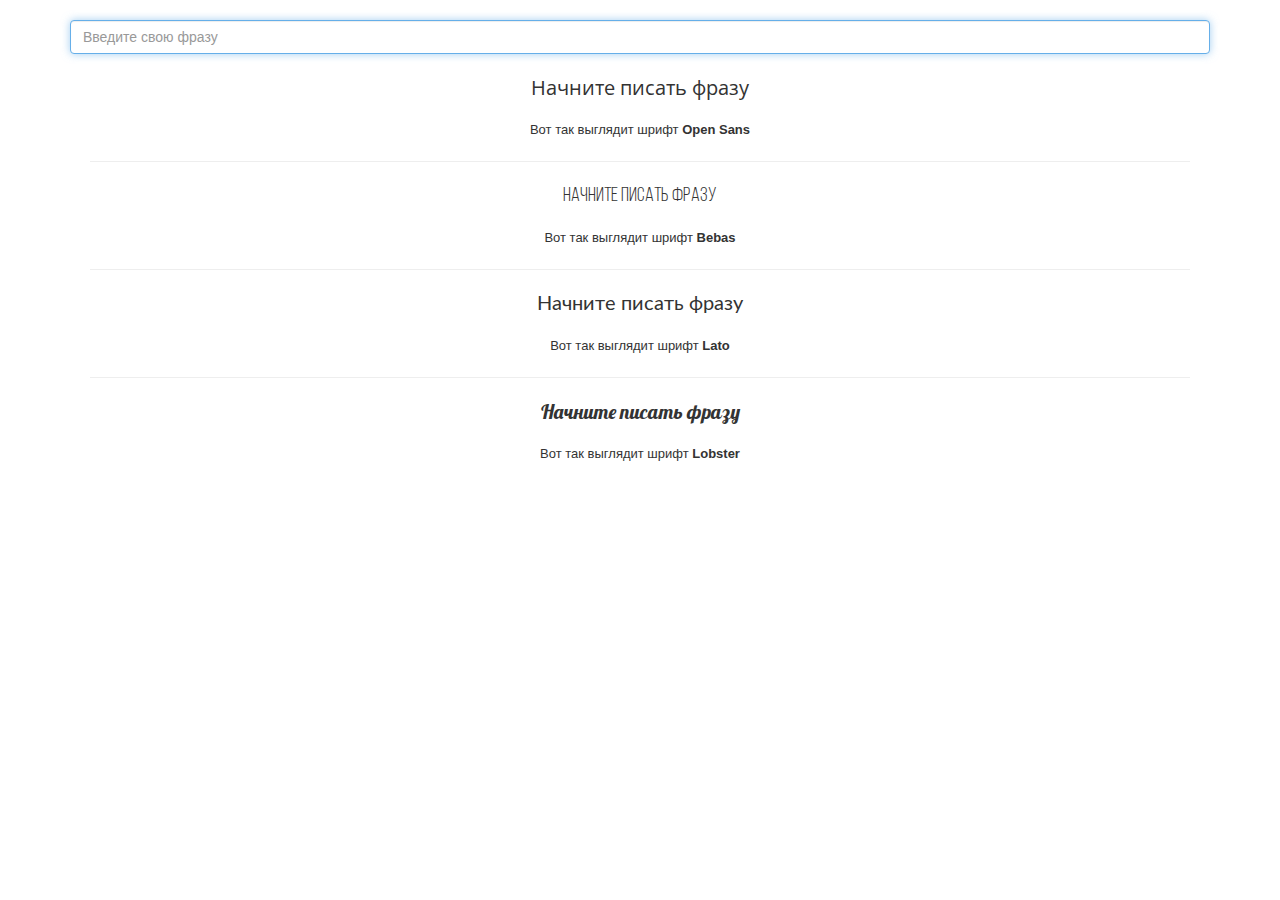
<file: Lesson_14/index.html>
<!DOCTYPE html>
<html lang="ru">
  <head>
    <meta charset="utf-8">
    <meta http-equiv="X-UA-Compatible" content="IE=edge">
    <meta name="viewport" content="width=device-width, initial-scale=1">
    <meta property="og:title" content="" />
    <meta property="og:description" content="" />
    <meta property="og:url" content="" />
    <meta property="og:image" content="img/preview.jpg" />

    <meta name="title" content="" />
    <meta name="description" content="" />
    <link rel="image_src" href="img/preview.jpg" />

    <!-- The above 3 meta tags *must* come first in the head; any other head content must come *after* these tags -->
    <title>Подбор шрифтов</title>
    <link rel="shortcut icon" type="image/x-icon" href="favicon.ico">
    <link rel="icon" href="img/favicon/favicon-16.png" sizes="16x16" type="image/png">
    <link rel="icon" href="img/favicon/favicon-32.png" sizes="32x32" type="image/png">
    <link rel="icon" href="img/favicon/favicon-48.png" sizes="48x48" type="image/png">
    <link rel="icon" href="img/favicon/favicon-62.png" sizes="62x62" type="image/png">
    <link rel="icon" href="img/favicon/favicon-192.png" sizes="192x192" type="image/png">

    <!-- Bootstrap -->
    <link href="css/bootstrap.min.css" rel="stylesheet">
  	<link rel="stylesheet" href="css/style.css"/>
    <!-- HTML5 shim and Respond.js for IE8 support of HTML5 elements and media queries -->
    <!-- WARNING: Respond.js doesn't work if you view the page via file:// -->
    <!--[if lt IE 9]>
      <script src="https://oss.maxcdn.com/html5shiv/3.7.3/html5shiv.min.js"></script>
      <script src="https://oss.maxcdn.com/respond/1.4.2/respond.min.js"></script>
    <![endif]-->
  </head>
  <body>
    <header>
    	<div class="container">
  				<div class="text-box"><input type="search" class="form-control" autofocus placeholder="Введите свою фразу"></div>
  				<div class="fonts">
  					<p class="resault open_sans">Начните писать фразу</p>
  					<small>Вот так выглядит шрифт <strong>Open Sans</strong></small>
  					<hr>
  					<p class="resault bebas">Начните писать фразу</p>
  					<small>Вот так выглядит шрифт <strong>Bebas</strong></small>
  					<hr>
  					<p class="resault lato">Начните писать фразу</p>
  					<small>Вот так выглядит шрифт <strong>Lato</strong></small>
  					<hr>
  					<p class="resault lobster">Начните писать фразу</p>
  					<small>Вот так выглядит шрифт <strong>Lobster</strong></small>
  					
  				</div>
    	</div>
    </header>

    <!-- jQuery (necessary for Bootstrap's JavaScript plugins) -->
    <script src="https://ajax.googleapis.com/ajax/libs/jquery/1.12.4/jquery.min.js"></script>
    <!-- Include all compiled plugins (below), or include individual files as needed -->
    <script>
    		$('input').keyup(function(){
    			$('p.resault').text($('input').val())
    		});
    </script>
  </body>
</html>
</file>
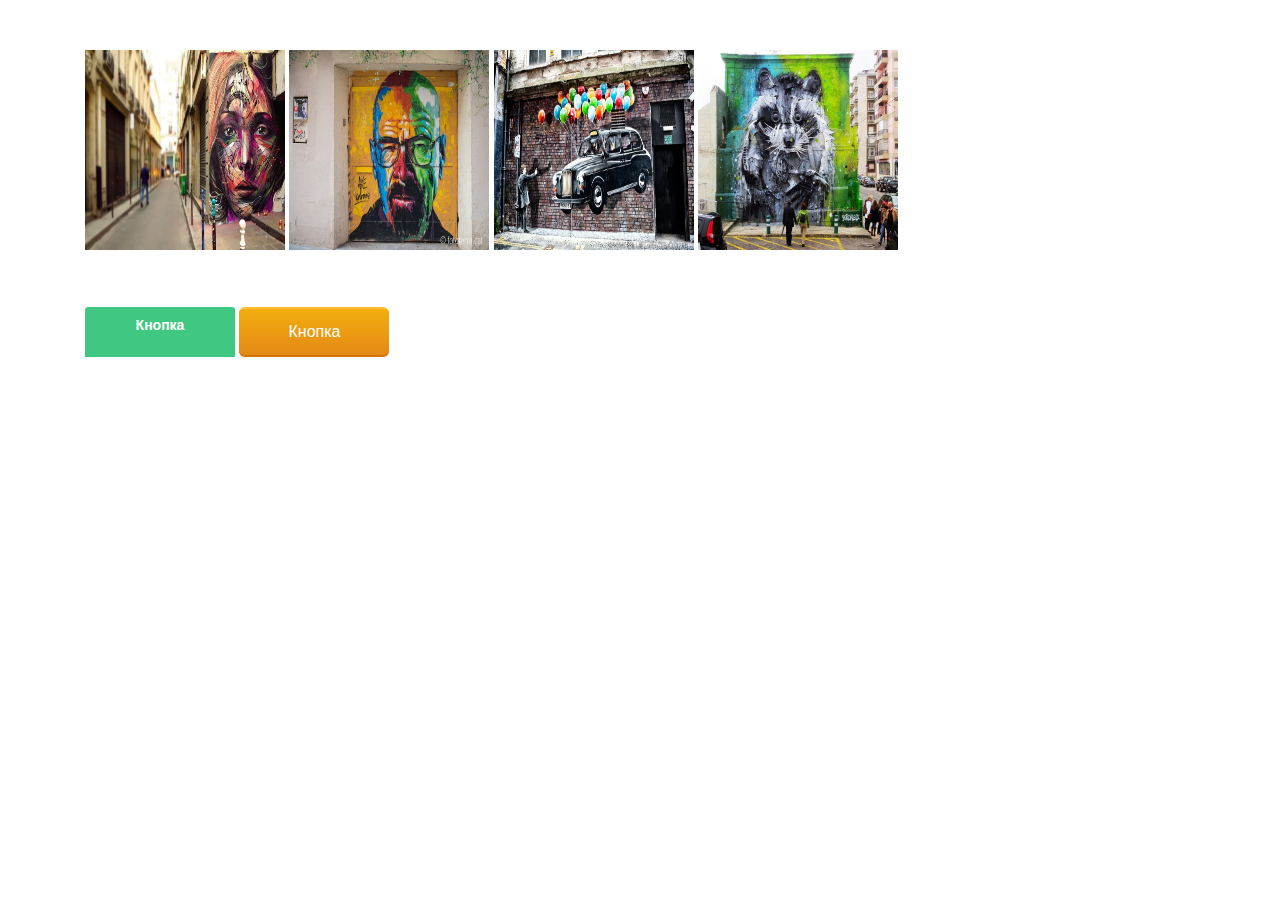
<file: Lesson_15/index.html>
<!DOCTYPE html>
<html lang="en">
<head>
  <meta charset="UTF-8">
  <link rel="stylesheet" href="css/bootstrap.css">
  <link rel="stylesheet" href="css/styles.css">	
  <title>Document</title>
</head>
<body>
 <div class="container">
  <div class="row">
  	<div class="col-md-12">
  		<div class="images">
      <div class="img-1">
      	<div class="dark"></div>
      </div>
      <div class="img-2">
      	<div class="dark"></div>
      </div>
      <div class="img-3">
      	<div class="dark"></div>
      </div>
      <div class="img-4">
      	<div class="dark"></div>
      </div>
    </div> 
  	</div>
  	<div class="col-md-12">
  		<div class="buttons">
  			<div class="button-1">
  		  <button class="btn-1">Кнопка</button>
  		 </div>
  		 <div class="button-2">
  		  <button class="btn-2">Кнопка</button>
  		 </div>
  	 </div>
  	</div>	
  </div>	
 </div> 
</body>
</html>
</file>
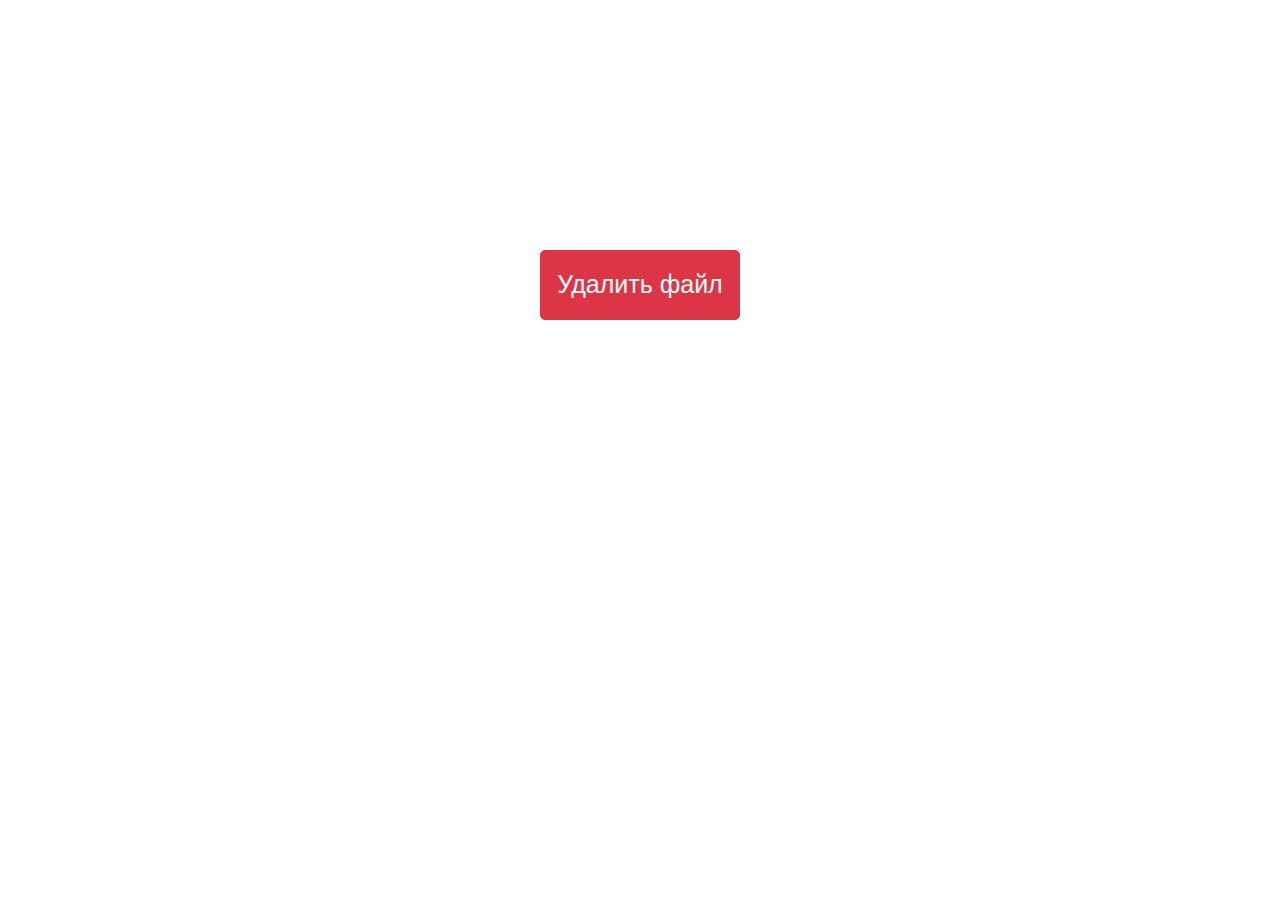
<file: Lesson_17/index.html>
<!DOCTYPE html>
<html lang="en">
<head>
  <meta charset="UTF-8">
  <meta name="viewport" content="width=device-width, initial-scale=1, shrink-to-fit=no">
  <!--Подключаем BootstrapCDN CSS-->
  <link rel="stylesheet" href="https://stackpath.bootstrapcdn.com/bootstrap/4.4.1/css/bootstrap.min.css" integrity="sha384-Vkoo8x4CGsO3+Hhxv8T/Q5PaXtkKtu6ug5TOeNV6gBiFeWPGFN9MuhOf23Q9Ifjh" crossorigin="anonymous">
  <link rel="stylesheet" href="css/styles.css">  
  <title>Document</title>
</head>
<body>

 <div class="container">
 	<button class="btn btn-danger my-btn" data-toggle="modal" data-target="#my-modal">Удалить файл</button>
 </div>

<!-- Модальное окно от bootstrap-->
<div class="modal" id="my-modal">
  <div class="modal-dialog modal-sm">
    <div class="modal-content">
      <div class="modal-header">
        <h5 class="modal-title">Вы действительно хотите удалить файл?</h5>
        <button type="button" class="close" data-dismiss="modal" aria-label="Close">
          <span aria-hidden="true">&times;</span>
        </button>
      </div>
      
      <div class="modal-footer">
        <button type="button" class="btn btn-secondary" data-dismiss="modal">Да, удалить</button>
        <button type="button" class="btn btn-primary">Нет, не удалять!</button>
      </div>
    </div>
  </div>
</div>

<!--Подключаем библиотеку jquery-->
<script src="https://ajax.googleapis.com/ajax/libs/jquery/3.4.1/jquery.min.js"></script>
<!--Подключаем js-файлы для модальных окон от Bootstrap-->
<script src="https://stackpath.bootstrapcdn.com/bootstrap/4.4.1/js/bootstrap.min.js" integrity="sha384-wfSDF2E50Y2D1uUdj0O3uMBJnjuUD4Ih7YwaYd1iqfktj0Uod8GCExl3Og8ifwB6" crossorigin="anonymous"></script> 
</body>
</html>
</file>
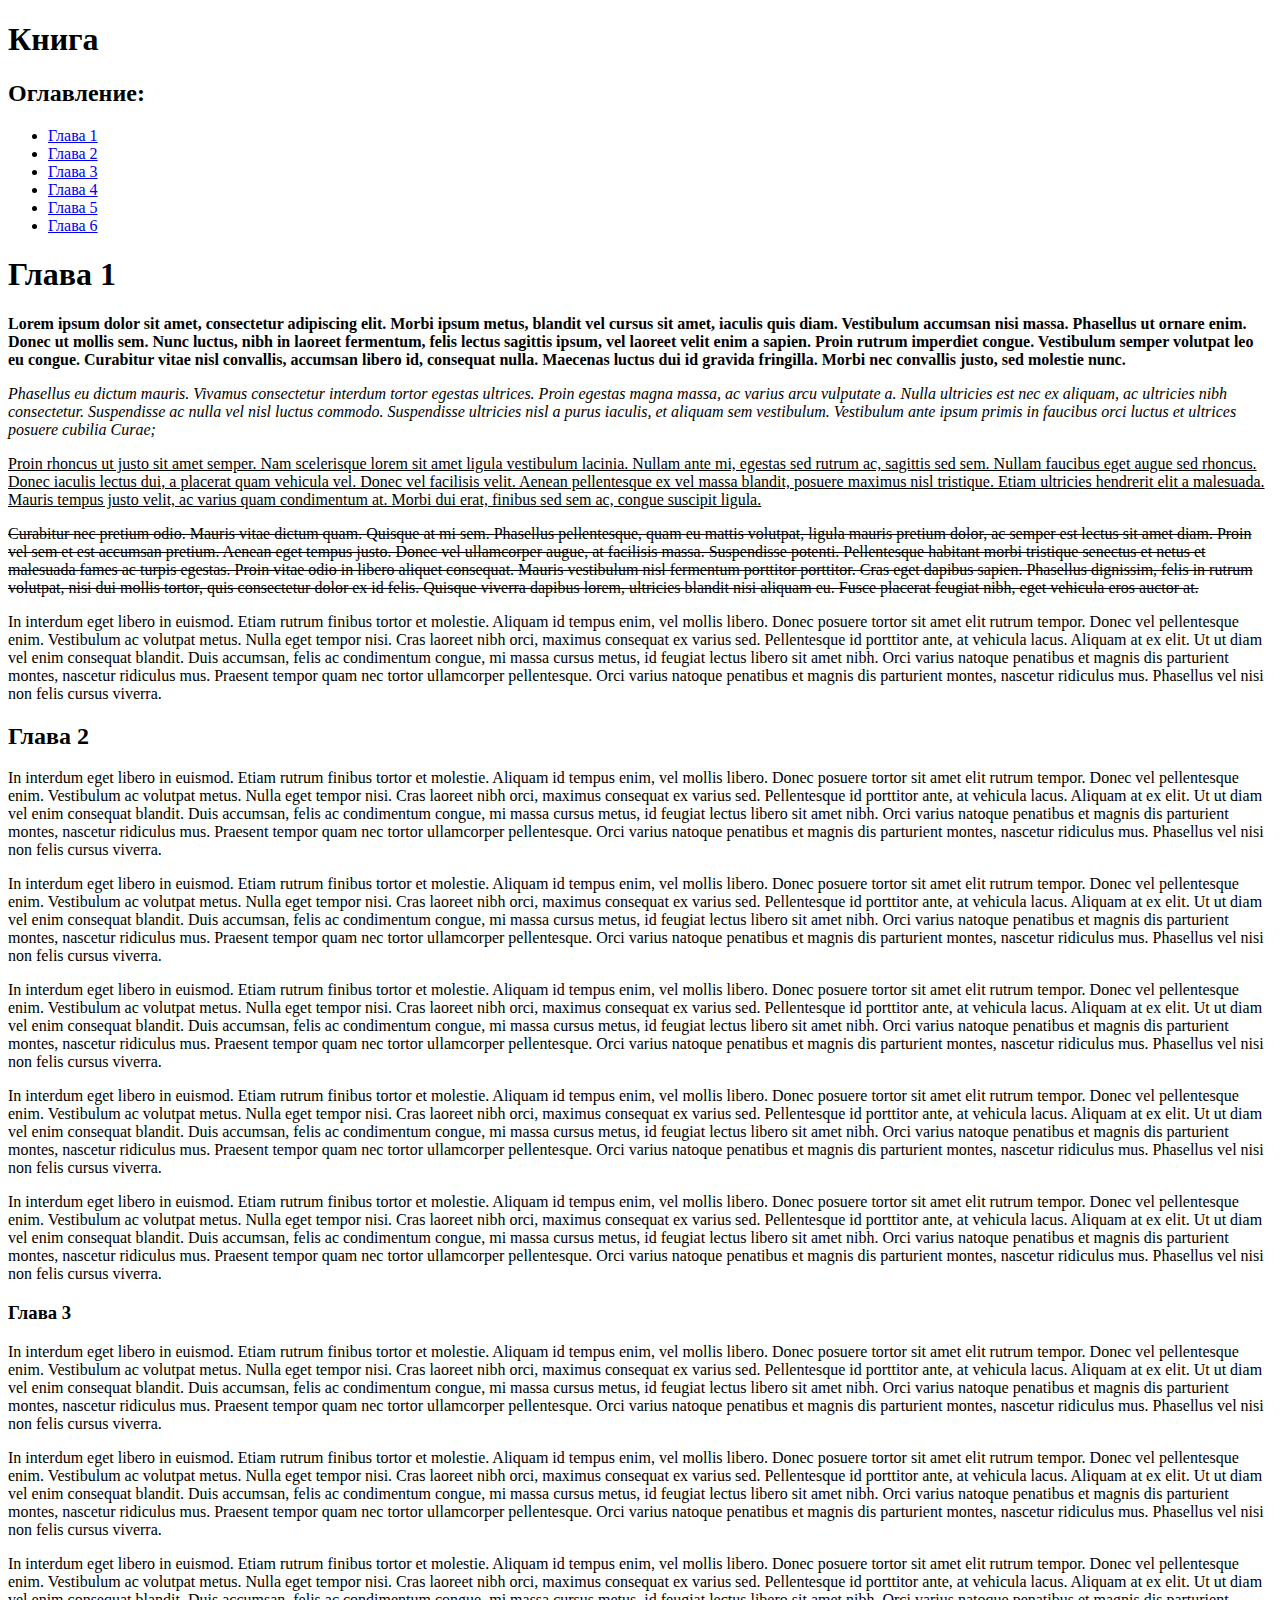
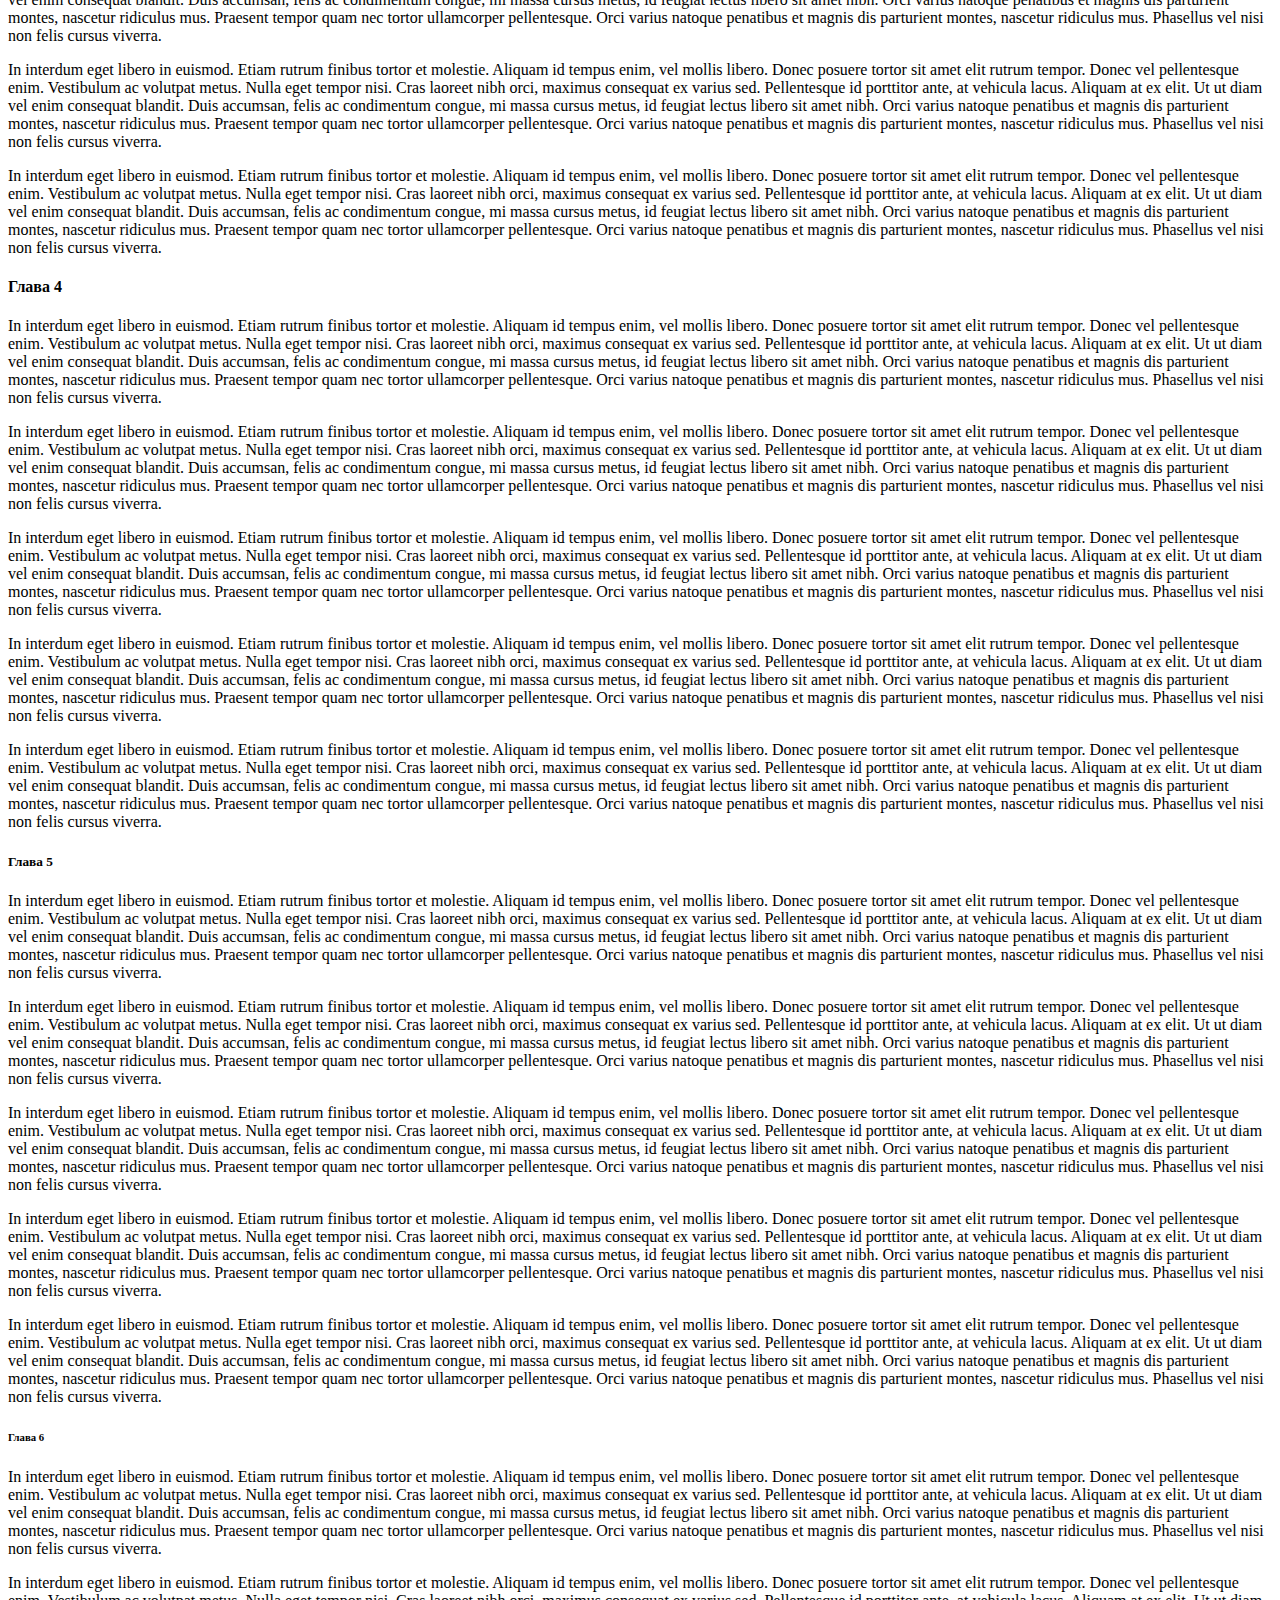
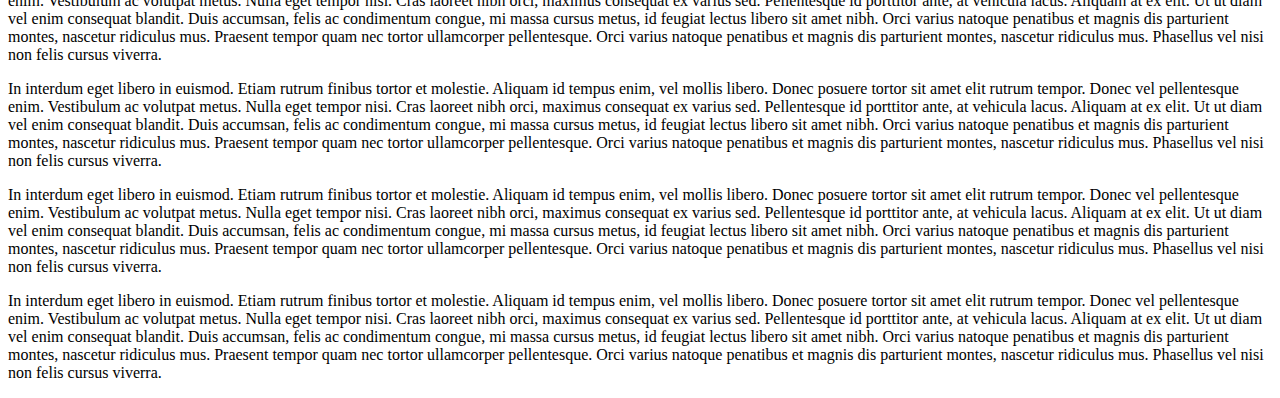
<file: Lesson_4/index.html>
<!DOCTYPE html>
<html>
   <head>
	     <meta charset="UTF-8">
	     <title>Книга</title>
   </head>
   <body>
	     <h1>Книга</h1>
	     <h2>Оглавление:</h2>
      <ul>
      	   <li><a href="#Chapter_1">Глава 1</a></li>
      	   <li><a href="#Chapter_2">Глава 2</a></li>
      	   <li><a href="#Chapter_3">Глава 3</a></li>
      	   <li><a href="#Chapter_4">Глава 4</a></li>
      	   <li><a href="#Chapter_5">Глава 5</a></li>
      	   <li><a href="#Chapter_6">Глава 6</a></li>
      </ul>
      <h1 id="Chapter_1">Глава 1</h1>
         <p><b>Lorem ipsum dolor sit amet, consectetur adipiscing elit. Morbi ipsum metus, blandit vel cursus sit amet, iaculis quis diam. Vestibulum accumsan nisi massa. Phasellus ut ornare enim. Donec ut mollis sem. Nunc luctus, nibh in laoreet fermentum, felis lectus sagittis ipsum, vel laoreet velit enim a sapien. Proin rutrum imperdiet congue. Vestibulum semper volutpat leo eu congue. Curabitur vitae nisl convallis, accumsan libero id, consequat nulla. Maecenas luctus dui id gravida fringilla. Morbi nec convallis justo, sed molestie nunc.</b></p>
         <p><i>Phasellus eu dictum mauris. Vivamus consectetur interdum tortor egestas ultrices. Proin egestas magna massa, ac varius arcu vulputate a. Nulla ultricies est nec ex aliquam, ac ultricies nibh consectetur. Suspendisse ac nulla vel nisl luctus commodo. Suspendisse ultricies nisl a purus iaculis, et aliquam sem vestibulum. Vestibulum ante ipsum primis in faucibus orci luctus et ultrices posuere cubilia Curae;</i></p>
         <p><u>Proin rhoncus ut justo sit amet semper. Nam scelerisque lorem sit amet ligula vestibulum lacinia. Nullam ante mi, egestas sed rutrum ac, sagittis sed sem. Nullam faucibus eget augue sed rhoncus. Donec iaculis lectus dui, a placerat quam vehicula vel. Donec vel facilisis velit. Aenean pellentesque ex vel massa blandit, posuere maximus nisl tristique. Etiam ultricies hendrerit elit a malesuada. Mauris tempus justo velit, ac varius quam condimentum at. Morbi dui erat, finibus sed sem ac, congue suscipit ligula.</u></p>
         <p><del>Curabitur nec pretium odio. Mauris vitae dictum quam. Quisque at mi sem. Phasellus pellentesque, quam eu mattis volutpat, ligula mauris pretium dolor, ac semper est lectus sit amet diam. Proin vel sem et est accumsan pretium. Aenean eget tempus justo. Donec vel ullamcorper augue, at facilisis massa. Suspendisse potenti. Pellentesque habitant morbi tristique senectus et netus et malesuada fames ac turpis egestas. Proin vitae odio in libero aliquet consequat. Mauris vestibulum nisl fermentum porttitor porttitor. Cras eget dapibus sapien. Phasellus dignissim, felis in rutrum volutpat, nisi dui mollis tortor, quis consectetur dolor ex id felis. Quisque viverra dapibus lorem, ultricies blandit nisi aliquam eu. Fusce placerat feugiat nibh, eget vehicula eros auctor at.</del></p>
         <p>In interdum eget libero in euismod. Etiam rutrum finibus tortor et molestie. Aliquam id tempus enim, vel mollis libero. Donec posuere tortor sit amet elit rutrum tempor. Donec vel pellentesque enim. Vestibulum ac volutpat metus. Nulla eget tempor nisi. Cras laoreet nibh orci, maximus consequat ex varius sed. Pellentesque id porttitor ante, at vehicula lacus. Aliquam at ex elit. Ut ut diam vel enim consequat blandit. Duis accumsan, felis ac condimentum congue, mi massa cursus metus, id feugiat lectus libero sit amet nibh. Orci varius natoque penatibus et magnis dis parturient montes, nascetur ridiculus mus. Praesent tempor quam nec tortor ullamcorper pellentesque. Orci varius natoque penatibus et magnis dis parturient montes, nascetur ridiculus mus. Phasellus vel nisi non felis cursus viverra.</p>
      <h2 id="Chapter_2">Глава 2</h2>
         <p>In interdum eget libero in euismod. Etiam rutrum finibus tortor et molestie. Aliquam id tempus enim, vel mollis libero. Donec posuere tortor sit amet elit rutrum tempor. Donec vel pellentesque enim. Vestibulum ac volutpat metus. Nulla eget tempor nisi. Cras laoreet nibh orci, maximus consequat ex varius sed. Pellentesque id porttitor ante, at vehicula lacus. Aliquam at ex elit. Ut ut diam vel enim consequat blandit. Duis accumsan, felis ac condimentum congue, mi massa cursus metus, id feugiat lectus libero sit amet nibh. Orci varius natoque penatibus et magnis dis parturient montes, nascetur ridiculus mus. Praesent tempor quam nec tortor ullamcorper pellentesque. Orci varius natoque penatibus et magnis dis parturient montes, nascetur ridiculus mus. Phasellus vel nisi non felis cursus viverra.</p>
         <p>In interdum eget libero in euismod. Etiam rutrum finibus tortor et molestie. Aliquam id tempus enim, vel mollis libero. Donec posuere tortor sit amet elit rutrum tempor. Donec vel pellentesque enim. Vestibulum ac volutpat metus. Nulla eget tempor nisi. Cras laoreet nibh orci, maximus consequat ex varius sed. Pellentesque id porttitor ante, at vehicula lacus. Aliquam at ex elit. Ut ut diam vel enim consequat blandit. Duis accumsan, felis ac condimentum congue, mi massa cursus metus, id feugiat lectus libero sit amet nibh. Orci varius natoque penatibus et magnis dis parturient montes, nascetur ridiculus mus. Praesent tempor quam nec tortor ullamcorper pellentesque. Orci varius natoque penatibus et magnis dis parturient montes, nascetur ridiculus mus. Phasellus vel nisi non felis cursus viverra.</p>
         <p>In interdum eget libero in euismod. Etiam rutrum finibus tortor et molestie. Aliquam id tempus enim, vel mollis libero. Donec posuere tortor sit amet elit rutrum tempor. Donec vel pellentesque enim. Vestibulum ac volutpat metus. Nulla eget tempor nisi. Cras laoreet nibh orci, maximus consequat ex varius sed. Pellentesque id porttitor ante, at vehicula lacus. Aliquam at ex elit. Ut ut diam vel enim consequat blandit. Duis accumsan, felis ac condimentum congue, mi massa cursus metus, id feugiat lectus libero sit amet nibh. Orci varius natoque penatibus et magnis dis parturient montes, nascetur ridiculus mus. Praesent tempor quam nec tortor ullamcorper pellentesque. Orci varius natoque penatibus et magnis dis parturient montes, nascetur ridiculus mus. Phasellus vel nisi non felis cursus viverra.</p>
         <p>In interdum eget libero in euismod. Etiam rutrum finibus tortor et molestie. Aliquam id tempus enim, vel mollis libero. Donec posuere tortor sit amet elit rutrum tempor. Donec vel pellentesque enim. Vestibulum ac volutpat metus. Nulla eget tempor nisi. Cras laoreet nibh orci, maximus consequat ex varius sed. Pellentesque id porttitor ante, at vehicula lacus. Aliquam at ex elit. Ut ut diam vel enim consequat blandit. Duis accumsan, felis ac condimentum congue, mi massa cursus metus, id feugiat lectus libero sit amet nibh. Orci varius natoque penatibus et magnis dis parturient montes, nascetur ridiculus mus. Praesent tempor quam nec tortor ullamcorper pellentesque. Orci varius natoque penatibus et magnis dis parturient montes, nascetur ridiculus mus. Phasellus vel nisi non felis cursus viverra.</p>
         <p>In interdum eget libero in euismod. Etiam rutrum finibus tortor et molestie. Aliquam id tempus enim, vel mollis libero. Donec posuere tortor sit amet elit rutrum tempor. Donec vel pellentesque enim. Vestibulum ac volutpat metus. Nulla eget tempor nisi. Cras laoreet nibh orci, maximus consequat ex varius sed. Pellentesque id porttitor ante, at vehicula lacus. Aliquam at ex elit. Ut ut diam vel enim consequat blandit. Duis accumsan, felis ac condimentum congue, mi massa cursus metus, id feugiat lectus libero sit amet nibh. Orci varius natoque penatibus et magnis dis parturient montes, nascetur ridiculus mus. Praesent tempor quam nec tortor ullamcorper pellentesque. Orci varius natoque penatibus et magnis dis parturient montes, nascetur ridiculus mus. Phasellus vel nisi non felis cursus viverra.</p>
      <h3 id="Chapter_3">Глава 3</h3>
         <p>In interdum eget libero in euismod. Etiam rutrum finibus tortor et molestie. Aliquam id tempus enim, vel mollis libero. Donec posuere tortor sit amet elit rutrum tempor. Donec vel pellentesque enim. Vestibulum ac volutpat metus. Nulla eget tempor nisi. Cras laoreet nibh orci, maximus consequat ex varius sed. Pellentesque id porttitor ante, at vehicula lacus. Aliquam at ex elit. Ut ut diam vel enim consequat blandit. Duis accumsan, felis ac condimentum congue, mi massa cursus metus, id feugiat lectus libero sit amet nibh. Orci varius natoque penatibus et magnis dis parturient montes, nascetur ridiculus mus. Praesent tempor quam nec tortor ullamcorper pellentesque. Orci varius natoque penatibus et magnis dis parturient montes, nascetur ridiculus mus. Phasellus vel nisi non felis cursus viverra.</p>
         <p>In interdum eget libero in euismod. Etiam rutrum finibus tortor et molestie. Aliquam id tempus enim, vel mollis libero. Donec posuere tortor sit amet elit rutrum tempor. Donec vel pellentesque enim. Vestibulum ac volutpat metus. Nulla eget tempor nisi. Cras laoreet nibh orci, maximus consequat ex varius sed. Pellentesque id porttitor ante, at vehicula lacus. Aliquam at ex elit. Ut ut diam vel enim consequat blandit. Duis accumsan, felis ac condimentum congue, mi massa cursus metus, id feugiat lectus libero sit amet nibh. Orci varius natoque penatibus et magnis dis parturient montes, nascetur ridiculus mus. Praesent tempor quam nec tortor ullamcorper pellentesque. Orci varius natoque penatibus et magnis dis parturient montes, nascetur ridiculus mus. Phasellus vel nisi non felis cursus viverra.</p>
         <p>In interdum eget libero in euismod. Etiam rutrum finibus tortor et molestie. Aliquam id tempus enim, vel mollis libero. Donec posuere tortor sit amet elit rutrum tempor. Donec vel pellentesque enim. Vestibulum ac volutpat metus. Nulla eget tempor nisi. Cras laoreet nibh orci, maximus consequat ex varius sed. Pellentesque id porttitor ante, at vehicula lacus. Aliquam at ex elit. Ut ut diam vel enim consequat blandit. Duis accumsan, felis ac condimentum congue, mi massa cursus metus, id feugiat lectus libero sit amet nibh. Orci varius natoque penatibus et magnis dis parturient montes, nascetur ridiculus mus. Praesent tempor quam nec tortor ullamcorper pellentesque. Orci varius natoque penatibus et magnis dis parturient montes, nascetur ridiculus mus. Phasellus vel nisi non felis cursus viverra.</p>
         <p>In interdum eget libero in euismod. Etiam rutrum finibus tortor et molestie. Aliquam id tempus enim, vel mollis libero. Donec posuere tortor sit amet elit rutrum tempor. Donec vel pellentesque enim. Vestibulum ac volutpat metus. Nulla eget tempor nisi. Cras laoreet nibh orci, maximus consequat ex varius sed. Pellentesque id porttitor ante, at vehicula lacus. Aliquam at ex elit. Ut ut diam vel enim consequat blandit. Duis accumsan, felis ac condimentum congue, mi massa cursus metus, id feugiat lectus libero sit amet nibh. Orci varius natoque penatibus et magnis dis parturient montes, nascetur ridiculus mus. Praesent tempor quam nec tortor ullamcorper pellentesque. Orci varius natoque penatibus et magnis dis parturient montes, nascetur ridiculus mus. Phasellus vel nisi non felis cursus viverra.</p>
         <p>In interdum eget libero in euismod. Etiam rutrum finibus tortor et molestie. Aliquam id tempus enim, vel mollis libero. Donec posuere tortor sit amet elit rutrum tempor. Donec vel pellentesque enim. Vestibulum ac volutpat metus. Nulla eget tempor nisi. Cras laoreet nibh orci, maximus consequat ex varius sed. Pellentesque id porttitor ante, at vehicula lacus. Aliquam at ex elit. Ut ut diam vel enim consequat blandit. Duis accumsan, felis ac condimentum congue, mi massa cursus metus, id feugiat lectus libero sit amet nibh. Orci varius natoque penatibus et magnis dis parturient montes, nascetur ridiculus mus. Praesent tempor quam nec tortor ullamcorper pellentesque. Orci varius natoque penatibus et magnis dis parturient montes, nascetur ridiculus mus. Phasellus vel nisi non felis cursus viverra.</p>
      <h4 id="Chapter_4">Глава 4</h4>
         <p>In interdum eget libero in euismod. Etiam rutrum finibus tortor et molestie. Aliquam id tempus enim, vel mollis libero. Donec posuere tortor sit amet elit rutrum tempor. Donec vel pellentesque enim. Vestibulum ac volutpat metus. Nulla eget tempor nisi. Cras laoreet nibh orci, maximus consequat ex varius sed. Pellentesque id porttitor ante, at vehicula lacus. Aliquam at ex elit. Ut ut diam vel enim consequat blandit. Duis accumsan, felis ac condimentum congue, mi massa cursus metus, id feugiat lectus libero sit amet nibh. Orci varius natoque penatibus et magnis dis parturient montes, nascetur ridiculus mus. Praesent tempor quam nec tortor ullamcorper pellentesque. Orci varius natoque penatibus et magnis dis parturient montes, nascetur ridiculus mus. Phasellus vel nisi non felis cursus viverra.</p>
         <p>In interdum eget libero in euismod. Etiam rutrum finibus tortor et molestie. Aliquam id tempus enim, vel mollis libero. Donec posuere tortor sit amet elit rutrum tempor. Donec vel pellentesque enim. Vestibulum ac volutpat metus. Nulla eget tempor nisi. Cras laoreet nibh orci, maximus consequat ex varius sed. Pellentesque id porttitor ante, at vehicula lacus. Aliquam at ex elit. Ut ut diam vel enim consequat blandit. Duis accumsan, felis ac condimentum congue, mi massa cursus metus, id feugiat lectus libero sit amet nibh. Orci varius natoque penatibus et magnis dis parturient montes, nascetur ridiculus mus. Praesent tempor quam nec tortor ullamcorper pellentesque. Orci varius natoque penatibus et magnis dis parturient montes, nascetur ridiculus mus. Phasellus vel nisi non felis cursus viverra.</p>
         <p>In interdum eget libero in euismod. Etiam rutrum finibus tortor et molestie. Aliquam id tempus enim, vel mollis libero. Donec posuere tortor sit amet elit rutrum tempor. Donec vel pellentesque enim. Vestibulum ac volutpat metus. Nulla eget tempor nisi. Cras laoreet nibh orci, maximus consequat ex varius sed. Pellentesque id porttitor ante, at vehicula lacus. Aliquam at ex elit. Ut ut diam vel enim consequat blandit. Duis accumsan, felis ac condimentum congue, mi massa cursus metus, id feugiat lectus libero sit amet nibh. Orci varius natoque penatibus et magnis dis parturient montes, nascetur ridiculus mus. Praesent tempor quam nec tortor ullamcorper pellentesque. Orci varius natoque penatibus et magnis dis parturient montes, nascetur ridiculus mus. Phasellus vel nisi non felis cursus viverra.</p>
         <p>In interdum eget libero in euismod. Etiam rutrum finibus tortor et molestie. Aliquam id tempus enim, vel mollis libero. Donec posuere tortor sit amet elit rutrum tempor. Donec vel pellentesque enim. Vestibulum ac volutpat metus. Nulla eget tempor nisi. Cras laoreet nibh orci, maximus consequat ex varius sed. Pellentesque id porttitor ante, at vehicula lacus. Aliquam at ex elit. Ut ut diam vel enim consequat blandit. Duis accumsan, felis ac condimentum congue, mi massa cursus metus, id feugiat lectus libero sit amet nibh. Orci varius natoque penatibus et magnis dis parturient montes, nascetur ridiculus mus. Praesent tempor quam nec tortor ullamcorper pellentesque. Orci varius natoque penatibus et magnis dis parturient montes, nascetur ridiculus mus. Phasellus vel nisi non felis cursus viverra.</p>
         <p>In interdum eget libero in euismod. Etiam rutrum finibus tortor et molestie. Aliquam id tempus enim, vel mollis libero. Donec posuere tortor sit amet elit rutrum tempor. Donec vel pellentesque enim. Vestibulum ac volutpat metus. Nulla eget tempor nisi. Cras laoreet nibh orci, maximus consequat ex varius sed. Pellentesque id porttitor ante, at vehicula lacus. Aliquam at ex elit. Ut ut diam vel enim consequat blandit. Duis accumsan, felis ac condimentum congue, mi massa cursus metus, id feugiat lectus libero sit amet nibh. Orci varius natoque penatibus et magnis dis parturient montes, nascetur ridiculus mus. Praesent tempor quam nec tortor ullamcorper pellentesque. Orci varius natoque penatibus et magnis dis parturient montes, nascetur ridiculus mus. Phasellus vel nisi non felis cursus viverra.</p>
      <h5 id="Chapter_5">Глава 5</h5>
         <p>In interdum eget libero in euismod. Etiam rutrum finibus tortor et molestie. Aliquam id tempus enim, vel mollis libero. Donec posuere tortor sit amet elit rutrum tempor. Donec vel pellentesque enim. Vestibulum ac volutpat metus. Nulla eget tempor nisi. Cras laoreet nibh orci, maximus consequat ex varius sed. Pellentesque id porttitor ante, at vehicula lacus. Aliquam at ex elit. Ut ut diam vel enim consequat blandit. Duis accumsan, felis ac condimentum congue, mi massa cursus metus, id feugiat lectus libero sit amet nibh. Orci varius natoque penatibus et magnis dis parturient montes, nascetur ridiculus mus. Praesent tempor quam nec tortor ullamcorper pellentesque. Orci varius natoque penatibus et magnis dis parturient montes, nascetur ridiculus mus. Phasellus vel nisi non felis cursus viverra.</p>
         <p>In interdum eget libero in euismod. Etiam rutrum finibus tortor et molestie. Aliquam id tempus enim, vel mollis libero. Donec posuere tortor sit amet elit rutrum tempor. Donec vel pellentesque enim. Vestibulum ac volutpat metus. Nulla eget tempor nisi. Cras laoreet nibh orci, maximus consequat ex varius sed. Pellentesque id porttitor ante, at vehicula lacus. Aliquam at ex elit. Ut ut diam vel enim consequat blandit. Duis accumsan, felis ac condimentum congue, mi massa cursus metus, id feugiat lectus libero sit amet nibh. Orci varius natoque penatibus et magnis dis parturient montes, nascetur ridiculus mus. Praesent tempor quam nec tortor ullamcorper pellentesque. Orci varius natoque penatibus et magnis dis parturient montes, nascetur ridiculus mus. Phasellus vel nisi non felis cursus viverra.</p>
         <p>In interdum eget libero in euismod. Etiam rutrum finibus tortor et molestie. Aliquam id tempus enim, vel mollis libero. Donec posuere tortor sit amet elit rutrum tempor. Donec vel pellentesque enim. Vestibulum ac volutpat metus. Nulla eget tempor nisi. Cras laoreet nibh orci, maximus consequat ex varius sed. Pellentesque id porttitor ante, at vehicula lacus. Aliquam at ex elit. Ut ut diam vel enim consequat blandit. Duis accumsan, felis ac condimentum congue, mi massa cursus metus, id feugiat lectus libero sit amet nibh. Orci varius natoque penatibus et magnis dis parturient montes, nascetur ridiculus mus. Praesent tempor quam nec tortor ullamcorper pellentesque. Orci varius natoque penatibus et magnis dis parturient montes, nascetur ridiculus mus. Phasellus vel nisi non felis cursus viverra.</p>
         <p>In interdum eget libero in euismod. Etiam rutrum finibus tortor et molestie. Aliquam id tempus enim, vel mollis libero. Donec posuere tortor sit amet elit rutrum tempor. Donec vel pellentesque enim. Vestibulum ac volutpat metus. Nulla eget tempor nisi. Cras laoreet nibh orci, maximus consequat ex varius sed. Pellentesque id porttitor ante, at vehicula lacus. Aliquam at ex elit. Ut ut diam vel enim consequat blandit. Duis accumsan, felis ac condimentum congue, mi massa cursus metus, id feugiat lectus libero sit amet nibh. Orci varius natoque penatibus et magnis dis parturient montes, nascetur ridiculus mus. Praesent tempor quam nec tortor ullamcorper pellentesque. Orci varius natoque penatibus et magnis dis parturient montes, nascetur ridiculus mus. Phasellus vel nisi non felis cursus viverra.</p>
         <p>In interdum eget libero in euismod. Etiam rutrum finibus tortor et molestie. Aliquam id tempus enim, vel mollis libero. Donec posuere tortor sit amet elit rutrum tempor. Donec vel pellentesque enim. Vestibulum ac volutpat metus. Nulla eget tempor nisi. Cras laoreet nibh orci, maximus consequat ex varius sed. Pellentesque id porttitor ante, at vehicula lacus. Aliquam at ex elit. Ut ut diam vel enim consequat blandit. Duis accumsan, felis ac condimentum congue, mi massa cursus metus, id feugiat lectus libero sit amet nibh. Orci varius natoque penatibus et magnis dis parturient montes, nascetur ridiculus mus. Praesent tempor quam nec tortor ullamcorper pellentesque. Orci varius natoque penatibus et magnis dis parturient montes, nascetur ridiculus mus. Phasellus vel nisi non felis cursus viverra.</p>
      <h6 id="Chapter_6">Глава 6</h6>
         <p>In interdum eget libero in euismod. Etiam rutrum finibus tortor et molestie. Aliquam id tempus enim, vel mollis libero. Donec posuere tortor sit amet elit rutrum tempor. Donec vel pellentesque enim. Vestibulum ac volutpat metus. Nulla eget tempor nisi. Cras laoreet nibh orci, maximus consequat ex varius sed. Pellentesque id porttitor ante, at vehicula lacus. Aliquam at ex elit. Ut ut diam vel enim consequat blandit. Duis accumsan, felis ac condimentum congue, mi massa cursus metus, id feugiat lectus libero sit amet nibh. Orci varius natoque penatibus et magnis dis parturient montes, nascetur ridiculus mus. Praesent tempor quam nec tortor ullamcorper pellentesque. Orci varius natoque penatibus et magnis dis parturient montes, nascetur ridiculus mus. Phasellus vel nisi non felis cursus viverra.</p>
         <p>In interdum eget libero in euismod. Etiam rutrum finibus tortor et molestie. Aliquam id tempus enim, vel mollis libero. Donec posuere tortor sit amet elit rutrum tempor. Donec vel pellentesque enim. Vestibulum ac volutpat metus. Nulla eget tempor nisi. Cras laoreet nibh orci, maximus consequat ex varius sed. Pellentesque id porttitor ante, at vehicula lacus. Aliquam at ex elit. Ut ut diam vel enim consequat blandit. Duis accumsan, felis ac condimentum congue, mi massa cursus metus, id feugiat lectus libero sit amet nibh. Orci varius natoque penatibus et magnis dis parturient montes, nascetur ridiculus mus. Praesent tempor quam nec tortor ullamcorper pellentesque. Orci varius natoque penatibus et magnis dis parturient montes, nascetur ridiculus mus. Phasellus vel nisi non felis cursus viverra.</p>
         <p>In interdum eget libero in euismod. Etiam rutrum finibus tortor et molestie. Aliquam id tempus enim, vel mollis libero. Donec posuere tortor sit amet elit rutrum tempor. Donec vel pellentesque enim. Vestibulum ac volutpat metus. Nulla eget tempor nisi. Cras laoreet nibh orci, maximus consequat ex varius sed. Pellentesque id porttitor ante, at vehicula lacus. Aliquam at ex elit. Ut ut diam vel enim consequat blandit. Duis accumsan, felis ac condimentum congue, mi massa cursus metus, id feugiat lectus libero sit amet nibh. Orci varius natoque penatibus et magnis dis parturient montes, nascetur ridiculus mus. Praesent tempor quam nec tortor ullamcorper pellentesque. Orci varius natoque penatibus et magnis dis parturient montes, nascetur ridiculus mus. Phasellus vel nisi non felis cursus viverra.</p>
         <p>In interdum eget libero in euismod. Etiam rutrum finibus tortor et molestie. Aliquam id tempus enim, vel mollis libero. Donec posuere tortor sit amet elit rutrum tempor. Donec vel pellentesque enim. Vestibulum ac volutpat metus. Nulla eget tempor nisi. Cras laoreet nibh orci, maximus consequat ex varius sed. Pellentesque id porttitor ante, at vehicula lacus. Aliquam at ex elit. Ut ut diam vel enim consequat blandit. Duis accumsan, felis ac condimentum congue, mi massa cursus metus, id feugiat lectus libero sit amet nibh. Orci varius natoque penatibus et magnis dis parturient montes, nascetur ridiculus mus. Praesent tempor quam nec tortor ullamcorper pellentesque. Orci varius natoque penatibus et magnis dis parturient montes, nascetur ridiculus mus. Phasellus vel nisi non felis cursus viverra.</p>
         <p>In interdum eget libero in euismod. Etiam rutrum finibus tortor et molestie. Aliquam id tempus enim, vel mollis libero. Donec posuere tortor sit amet elit rutrum tempor. Donec vel pellentesque enim. Vestibulum ac volutpat metus. Nulla eget tempor nisi. Cras laoreet nibh orci, maximus consequat ex varius sed. Pellentesque id porttitor ante, at vehicula lacus. Aliquam at ex elit. Ut ut diam vel enim consequat blandit. Duis accumsan, felis ac condimentum congue, mi massa cursus metus, id feugiat lectus libero sit amet nibh. Orci varius natoque penatibus et magnis dis parturient montes, nascetur ridiculus mus. Praesent tempor quam nec tortor ullamcorper pellentesque. Orci varius natoque penatibus et magnis dis parturient montes, nascetur ridiculus mus. Phasellus vel nisi non felis cursus viverra.</p>
   </body>
</html>
</file>
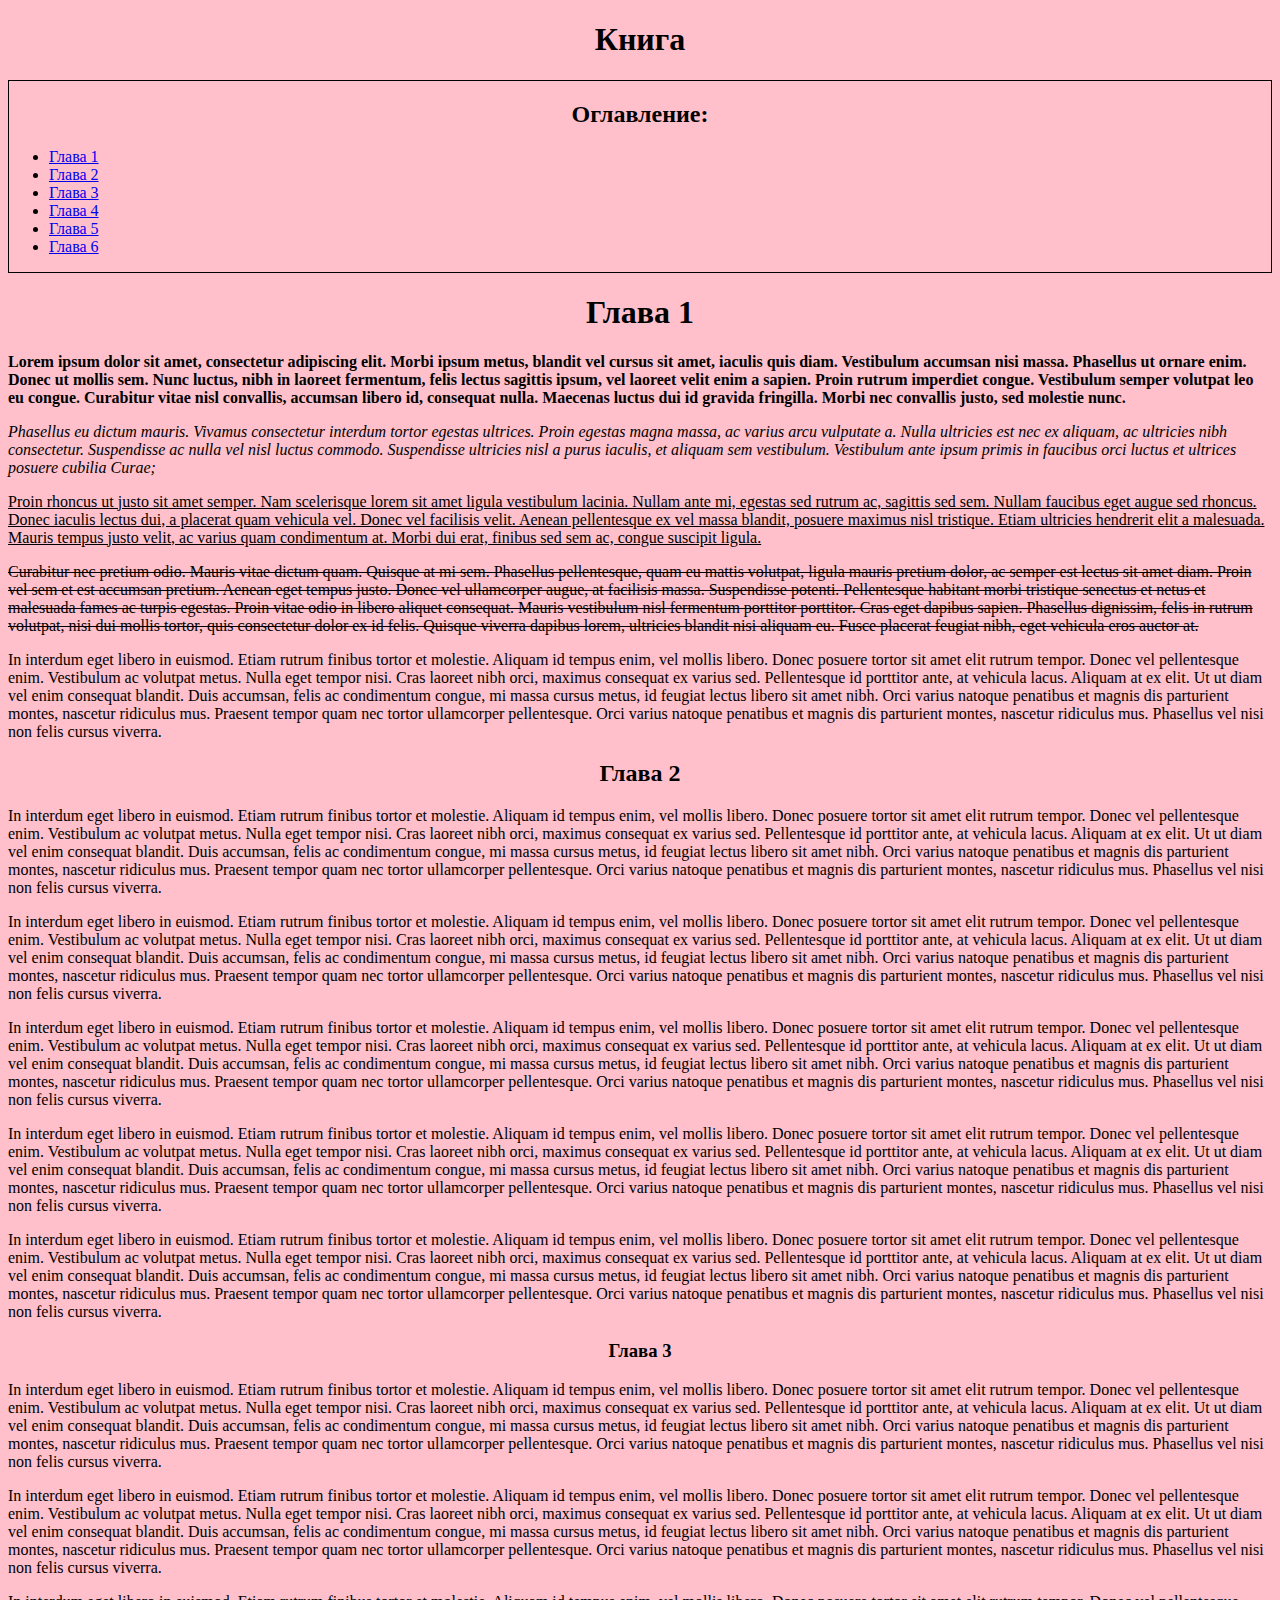
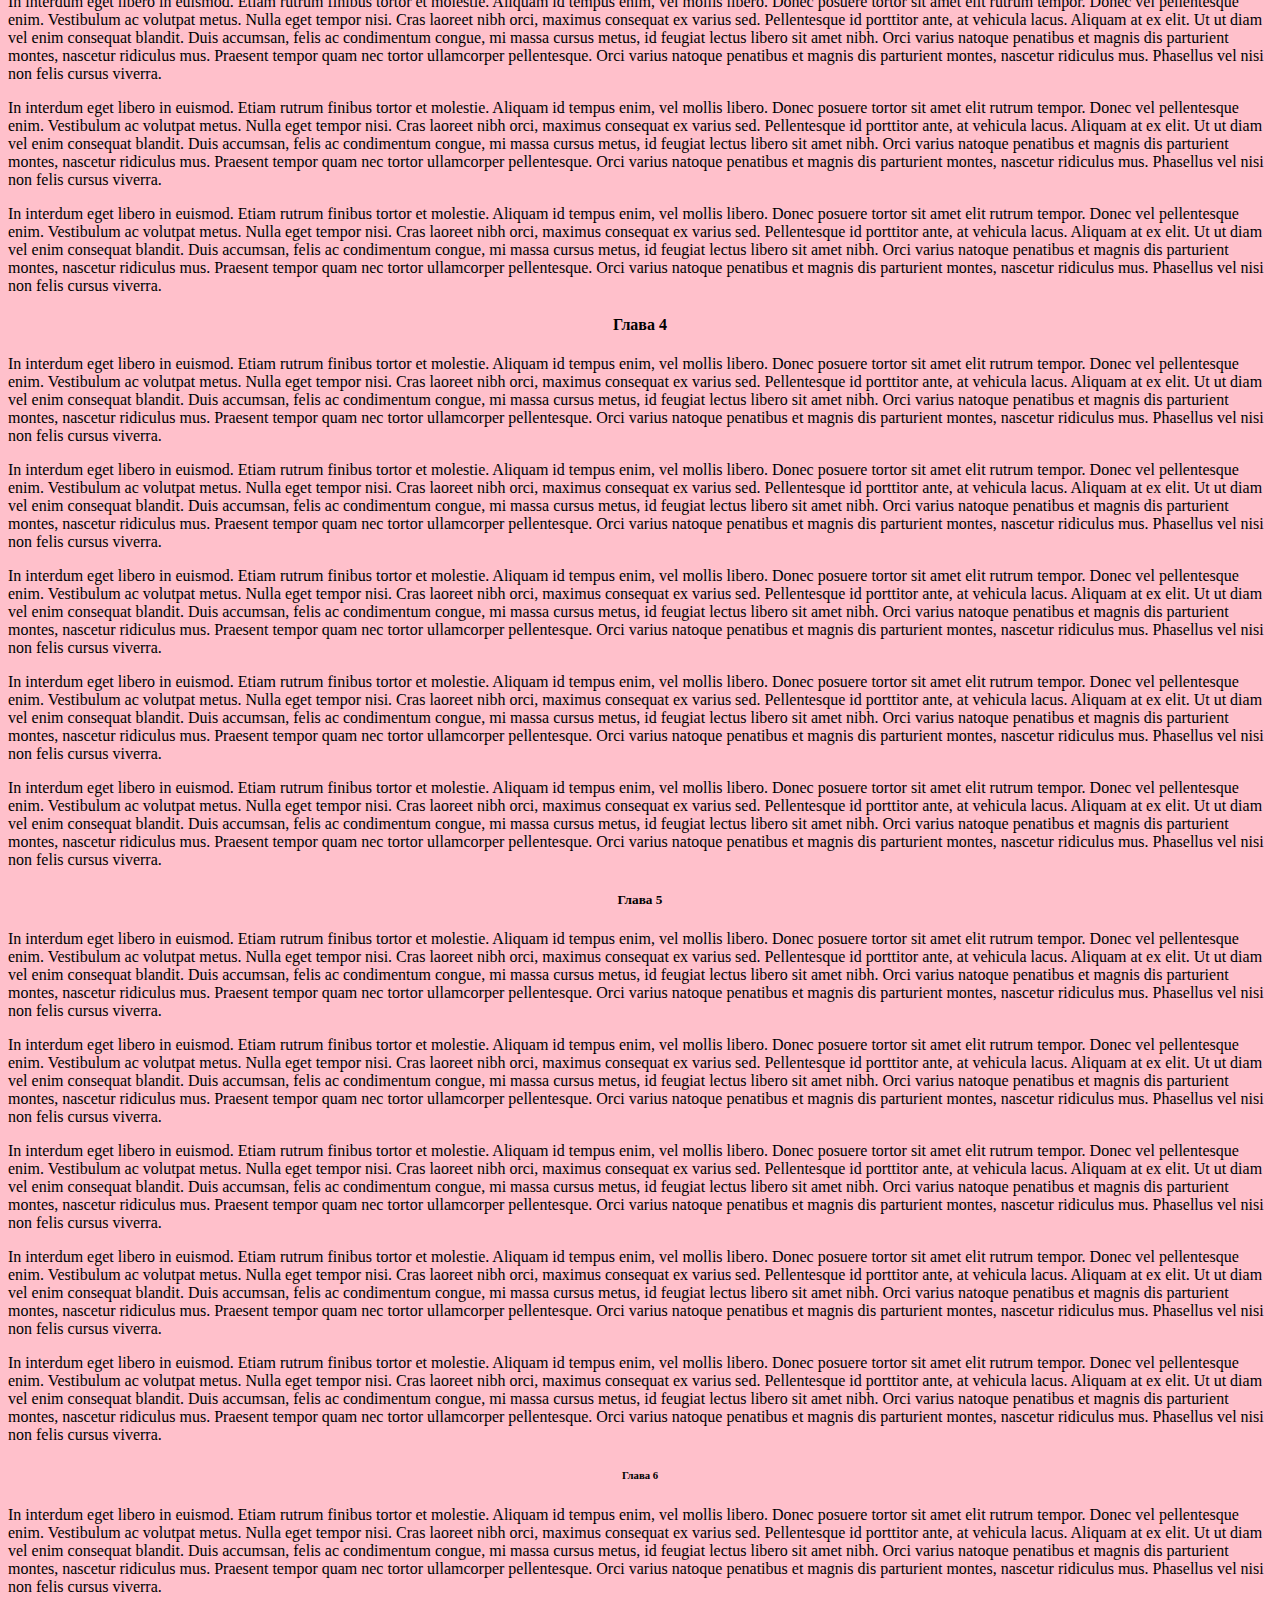
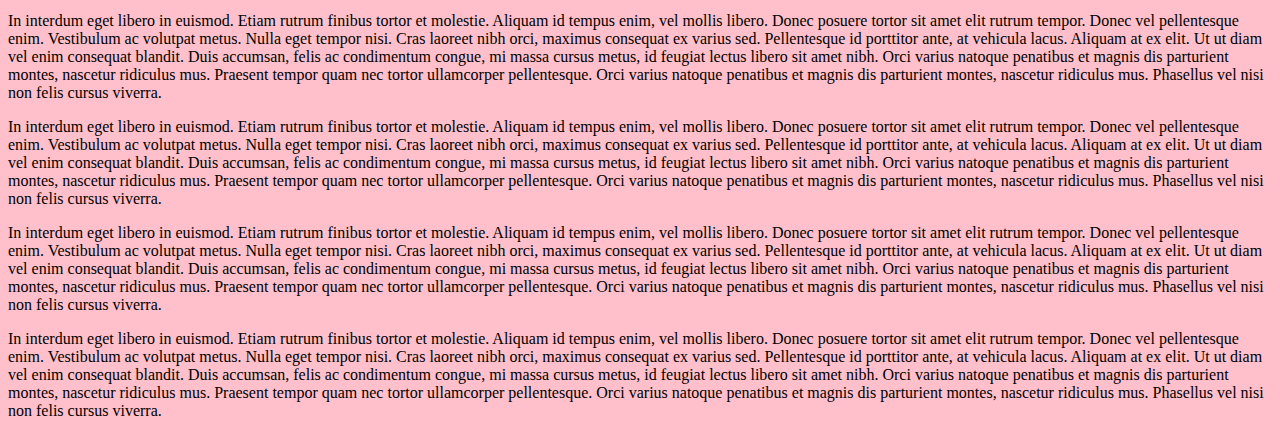
<file: Lesson_5/index.html>
<!DOCTYPE html>
<html>
   <head>
	     <meta charset="UTF-8">
        <link rel="stylesheet" type="text/css" href="css/styles.css"> 
	     <title>Книга</title>
   </head>
   <body>
	     <h1>Книга</h1>
        <div class="Border">
	     <h2>Оглавление:</h2>
      <ul>
      	   <li><a href="#Chapter_1">Глава 1</a></li>
      	   <li><a href="#Chapter_2">Глава 2</a></li>
      	   <li><a href="#Chapter_3">Глава 3</a></li>
      	   <li><a href="#Chapter_4">Глава 4</a></li>
      	   <li><a href="#Chapter_5">Глава 5</a></li>
      	   <li><a href="#Chapter_6">Глава 6</a></li>
      </ul>
       </div>
      <h1 id="Chapter_1">Глава 1</h1>
         <p class="bold">Lorem ipsum dolor sit amet, consectetur adipiscing elit. Morbi ipsum metus, blandit vel cursus sit amet, iaculis quis diam. Vestibulum accumsan nisi massa. Phasellus ut ornare enim. Donec ut mollis sem. Nunc luctus, nibh in laoreet fermentum, felis lectus sagittis ipsum, vel laoreet velit enim a sapien. Proin rutrum imperdiet congue. Vestibulum semper volutpat leo eu congue. Curabitur vitae nisl convallis, accumsan libero id, consequat nulla. Maecenas luctus dui id gravida fringilla. Morbi nec convallis justo, sed molestie nunc.</p>
         <p class="i">Phasellus eu dictum mauris. Vivamus consectetur interdum tortor egestas ultrices. Proin egestas magna massa, ac varius arcu vulputate a. Nulla ultricies est nec ex aliquam, ac ultricies nibh consectetur. Suspendisse ac nulla vel nisl luctus commodo. Suspendisse ultricies nisl a purus iaculis, et aliquam sem vestibulum. Vestibulum ante ipsum primis in faucibus orci luctus et ultrices posuere cubilia Curae;</p>
         <p class="u">Proin rhoncus ut justo sit amet semper. Nam scelerisque lorem sit amet ligula vestibulum lacinia. Nullam ante mi, egestas sed rutrum ac, sagittis sed sem. Nullam faucibus eget augue sed rhoncus. Donec iaculis lectus dui, a placerat quam vehicula vel. Donec vel facilisis velit. Aenean pellentesque ex vel massa blandit, posuere maximus nisl tristique. Etiam ultricies hendrerit elit a malesuada. Mauris tempus justo velit, ac varius quam condimentum at. Morbi dui erat, finibus sed sem ac, congue suscipit ligula.</p>
         <p><del>Curabitur nec pretium odio. Mauris vitae dictum quam. Quisque at mi sem. Phasellus pellentesque, quam eu mattis volutpat, ligula mauris pretium dolor, ac semper est lectus sit amet diam. Proin vel sem et est accumsan pretium. Aenean eget tempus justo. Donec vel ullamcorper augue, at facilisis massa. Suspendisse potenti. Pellentesque habitant morbi tristique senectus et netus et malesuada fames ac turpis egestas. Proin vitae odio in libero aliquet consequat. Mauris vestibulum nisl fermentum porttitor porttitor. Cras eget dapibus sapien. Phasellus dignissim, felis in rutrum volutpat, nisi dui mollis tortor, quis consectetur dolor ex id felis. Quisque viverra dapibus lorem, ultricies blandit nisi aliquam eu. Fusce placerat feugiat nibh, eget vehicula eros auctor at.</del></p>
         <p>In interdum eget libero in euismod. Etiam rutrum finibus tortor et molestie. Aliquam id tempus enim, vel mollis libero. Donec posuere tortor sit amet elit rutrum tempor. Donec vel pellentesque enim. Vestibulum ac volutpat metus. Nulla eget tempor nisi. Cras laoreet nibh orci, maximus consequat ex varius sed. Pellentesque id porttitor ante, at vehicula lacus. Aliquam at ex elit. Ut ut diam vel enim consequat blandit. Duis accumsan, felis ac condimentum congue, mi massa cursus metus, id feugiat lectus libero sit amet nibh. Orci varius natoque penatibus et magnis dis parturient montes, nascetur ridiculus mus. Praesent tempor quam nec tortor ullamcorper pellentesque. Orci varius natoque penatibus et magnis dis parturient montes, nascetur ridiculus mus. Phasellus vel nisi non felis cursus viverra.</p>
      <h2 id="Chapter_2">Глава 2</h2>
         <p>In interdum eget libero in euismod. Etiam rutrum finibus tortor et molestie. Aliquam id tempus enim, vel mollis libero. Donec posuere tortor sit amet elit rutrum tempor. Donec vel pellentesque enim. Vestibulum ac volutpat metus. Nulla eget tempor nisi. Cras laoreet nibh orci, maximus consequat ex varius sed. Pellentesque id porttitor ante, at vehicula lacus. Aliquam at ex elit. Ut ut diam vel enim consequat blandit. Duis accumsan, felis ac condimentum congue, mi massa cursus metus, id feugiat lectus libero sit amet nibh. Orci varius natoque penatibus et magnis dis parturient montes, nascetur ridiculus mus. Praesent tempor quam nec tortor ullamcorper pellentesque. Orci varius natoque penatibus et magnis dis parturient montes, nascetur ridiculus mus. Phasellus vel nisi non felis cursus viverra.</p>
         <p>In interdum eget libero in euismod. Etiam rutrum finibus tortor et molestie. Aliquam id tempus enim, vel mollis libero. Donec posuere tortor sit amet elit rutrum tempor. Donec vel pellentesque enim. Vestibulum ac volutpat metus. Nulla eget tempor nisi. Cras laoreet nibh orci, maximus consequat ex varius sed. Pellentesque id porttitor ante, at vehicula lacus. Aliquam at ex elit. Ut ut diam vel enim consequat blandit. Duis accumsan, felis ac condimentum congue, mi massa cursus metus, id feugiat lectus libero sit amet nibh. Orci varius natoque penatibus et magnis dis parturient montes, nascetur ridiculus mus. Praesent tempor quam nec tortor ullamcorper pellentesque. Orci varius natoque penatibus et magnis dis parturient montes, nascetur ridiculus mus. Phasellus vel nisi non felis cursus viverra.</p>
         <p>In interdum eget libero in euismod. Etiam rutrum finibus tortor et molestie. Aliquam id tempus enim, vel mollis libero. Donec posuere tortor sit amet elit rutrum tempor. Donec vel pellentesque enim. Vestibulum ac volutpat metus. Nulla eget tempor nisi. Cras laoreet nibh orci, maximus consequat ex varius sed. Pellentesque id porttitor ante, at vehicula lacus. Aliquam at ex elit. Ut ut diam vel enim consequat blandit. Duis accumsan, felis ac condimentum congue, mi massa cursus metus, id feugiat lectus libero sit amet nibh. Orci varius natoque penatibus et magnis dis parturient montes, nascetur ridiculus mus. Praesent tempor quam nec tortor ullamcorper pellentesque. Orci varius natoque penatibus et magnis dis parturient montes, nascetur ridiculus mus. Phasellus vel nisi non felis cursus viverra.</p>
         <p>In interdum eget libero in euismod. Etiam rutrum finibus tortor et molestie. Aliquam id tempus enim, vel mollis libero. Donec posuere tortor sit amet elit rutrum tempor. Donec vel pellentesque enim. Vestibulum ac volutpat metus. Nulla eget tempor nisi. Cras laoreet nibh orci, maximus consequat ex varius sed. Pellentesque id porttitor ante, at vehicula lacus. Aliquam at ex elit. Ut ut diam vel enim consequat blandit. Duis accumsan, felis ac condimentum congue, mi massa cursus metus, id feugiat lectus libero sit amet nibh. Orci varius natoque penatibus et magnis dis parturient montes, nascetur ridiculus mus. Praesent tempor quam nec tortor ullamcorper pellentesque. Orci varius natoque penatibus et magnis dis parturient montes, nascetur ridiculus mus. Phasellus vel nisi non felis cursus viverra.</p>
         <p>In interdum eget libero in euismod. Etiam rutrum finibus tortor et molestie. Aliquam id tempus enim, vel mollis libero. Donec posuere tortor sit amet elit rutrum tempor. Donec vel pellentesque enim. Vestibulum ac volutpat metus. Nulla eget tempor nisi. Cras laoreet nibh orci, maximus consequat ex varius sed. Pellentesque id porttitor ante, at vehicula lacus. Aliquam at ex elit. Ut ut diam vel enim consequat blandit. Duis accumsan, felis ac condimentum congue, mi massa cursus metus, id feugiat lectus libero sit amet nibh. Orci varius natoque penatibus et magnis dis parturient montes, nascetur ridiculus mus. Praesent tempor quam nec tortor ullamcorper pellentesque. Orci varius natoque penatibus et magnis dis parturient montes, nascetur ridiculus mus. Phasellus vel nisi non felis cursus viverra.</p>
      <h3 id="Chapter_3">Глава 3</h3>
         <p>In interdum eget libero in euismod. Etiam rutrum finibus tortor et molestie. Aliquam id tempus enim, vel mollis libero. Donec posuere tortor sit amet elit rutrum tempor. Donec vel pellentesque enim. Vestibulum ac volutpat metus. Nulla eget tempor nisi. Cras laoreet nibh orci, maximus consequat ex varius sed. Pellentesque id porttitor ante, at vehicula lacus. Aliquam at ex elit. Ut ut diam vel enim consequat blandit. Duis accumsan, felis ac condimentum congue, mi massa cursus metus, id feugiat lectus libero sit amet nibh. Orci varius natoque penatibus et magnis dis parturient montes, nascetur ridiculus mus. Praesent tempor quam nec tortor ullamcorper pellentesque. Orci varius natoque penatibus et magnis dis parturient montes, nascetur ridiculus mus. Phasellus vel nisi non felis cursus viverra.</p>
         <p>In interdum eget libero in euismod. Etiam rutrum finibus tortor et molestie. Aliquam id tempus enim, vel mollis libero. Donec posuere tortor sit amet elit rutrum tempor. Donec vel pellentesque enim. Vestibulum ac volutpat metus. Nulla eget tempor nisi. Cras laoreet nibh orci, maximus consequat ex varius sed. Pellentesque id porttitor ante, at vehicula lacus. Aliquam at ex elit. Ut ut diam vel enim consequat blandit. Duis accumsan, felis ac condimentum congue, mi massa cursus metus, id feugiat lectus libero sit amet nibh. Orci varius natoque penatibus et magnis dis parturient montes, nascetur ridiculus mus. Praesent tempor quam nec tortor ullamcorper pellentesque. Orci varius natoque penatibus et magnis dis parturient montes, nascetur ridiculus mus. Phasellus vel nisi non felis cursus viverra.</p>
         <p>In interdum eget libero in euismod. Etiam rutrum finibus tortor et molestie. Aliquam id tempus enim, vel mollis libero. Donec posuere tortor sit amet elit rutrum tempor. Donec vel pellentesque enim. Vestibulum ac volutpat metus. Nulla eget tempor nisi. Cras laoreet nibh orci, maximus consequat ex varius sed. Pellentesque id porttitor ante, at vehicula lacus. Aliquam at ex elit. Ut ut diam vel enim consequat blandit. Duis accumsan, felis ac condimentum congue, mi massa cursus metus, id feugiat lectus libero sit amet nibh. Orci varius natoque penatibus et magnis dis parturient montes, nascetur ridiculus mus. Praesent tempor quam nec tortor ullamcorper pellentesque. Orci varius natoque penatibus et magnis dis parturient montes, nascetur ridiculus mus. Phasellus vel nisi non felis cursus viverra.</p>
         <p>In interdum eget libero in euismod. Etiam rutrum finibus tortor et molestie. Aliquam id tempus enim, vel mollis libero. Donec posuere tortor sit amet elit rutrum tempor. Donec vel pellentesque enim. Vestibulum ac volutpat metus. Nulla eget tempor nisi. Cras laoreet nibh orci, maximus consequat ex varius sed. Pellentesque id porttitor ante, at vehicula lacus. Aliquam at ex elit. Ut ut diam vel enim consequat blandit. Duis accumsan, felis ac condimentum congue, mi massa cursus metus, id feugiat lectus libero sit amet nibh. Orci varius natoque penatibus et magnis dis parturient montes, nascetur ridiculus mus. Praesent tempor quam nec tortor ullamcorper pellentesque. Orci varius natoque penatibus et magnis dis parturient montes, nascetur ridiculus mus. Phasellus vel nisi non felis cursus viverra.</p>
         <p>In interdum eget libero in euismod. Etiam rutrum finibus tortor et molestie. Aliquam id tempus enim, vel mollis libero. Donec posuere tortor sit amet elit rutrum tempor. Donec vel pellentesque enim. Vestibulum ac volutpat metus. Nulla eget tempor nisi. Cras laoreet nibh orci, maximus consequat ex varius sed. Pellentesque id porttitor ante, at vehicula lacus. Aliquam at ex elit. Ut ut diam vel enim consequat blandit. Duis accumsan, felis ac condimentum congue, mi massa cursus metus, id feugiat lectus libero sit amet nibh. Orci varius natoque penatibus et magnis dis parturient montes, nascetur ridiculus mus. Praesent tempor quam nec tortor ullamcorper pellentesque. Orci varius natoque penatibus et magnis dis parturient montes, nascetur ridiculus mus. Phasellus vel nisi non felis cursus viverra.</p>
      <h4 id="Chapter_4">Глава 4</h4>
         <p>In interdum eget libero in euismod. Etiam rutrum finibus tortor et molestie. Aliquam id tempus enim, vel mollis libero. Donec posuere tortor sit amet elit rutrum tempor. Donec vel pellentesque enim. Vestibulum ac volutpat metus. Nulla eget tempor nisi. Cras laoreet nibh orci, maximus consequat ex varius sed. Pellentesque id porttitor ante, at vehicula lacus. Aliquam at ex elit. Ut ut diam vel enim consequat blandit. Duis accumsan, felis ac condimentum congue, mi massa cursus metus, id feugiat lectus libero sit amet nibh. Orci varius natoque penatibus et magnis dis parturient montes, nascetur ridiculus mus. Praesent tempor quam nec tortor ullamcorper pellentesque. Orci varius natoque penatibus et magnis dis parturient montes, nascetur ridiculus mus. Phasellus vel nisi non felis cursus viverra.</p>
         <p>In interdum eget libero in euismod. Etiam rutrum finibus tortor et molestie. Aliquam id tempus enim, vel mollis libero. Donec posuere tortor sit amet elit rutrum tempor. Donec vel pellentesque enim. Vestibulum ac volutpat metus. Nulla eget tempor nisi. Cras laoreet nibh orci, maximus consequat ex varius sed. Pellentesque id porttitor ante, at vehicula lacus. Aliquam at ex elit. Ut ut diam vel enim consequat blandit. Duis accumsan, felis ac condimentum congue, mi massa cursus metus, id feugiat lectus libero sit amet nibh. Orci varius natoque penatibus et magnis dis parturient montes, nascetur ridiculus mus. Praesent tempor quam nec tortor ullamcorper pellentesque. Orci varius natoque penatibus et magnis dis parturient montes, nascetur ridiculus mus. Phasellus vel nisi non felis cursus viverra.</p>
         <p>In interdum eget libero in euismod. Etiam rutrum finibus tortor et molestie. Aliquam id tempus enim, vel mollis libero. Donec posuere tortor sit amet elit rutrum tempor. Donec vel pellentesque enim. Vestibulum ac volutpat metus. Nulla eget tempor nisi. Cras laoreet nibh orci, maximus consequat ex varius sed. Pellentesque id porttitor ante, at vehicula lacus. Aliquam at ex elit. Ut ut diam vel enim consequat blandit. Duis accumsan, felis ac condimentum congue, mi massa cursus metus, id feugiat lectus libero sit amet nibh. Orci varius natoque penatibus et magnis dis parturient montes, nascetur ridiculus mus. Praesent tempor quam nec tortor ullamcorper pellentesque. Orci varius natoque penatibus et magnis dis parturient montes, nascetur ridiculus mus. Phasellus vel nisi non felis cursus viverra.</p>
         <p>In interdum eget libero in euismod. Etiam rutrum finibus tortor et molestie. Aliquam id tempus enim, vel mollis libero. Donec posuere tortor sit amet elit rutrum tempor. Donec vel pellentesque enim. Vestibulum ac volutpat metus. Nulla eget tempor nisi. Cras laoreet nibh orci, maximus consequat ex varius sed. Pellentesque id porttitor ante, at vehicula lacus. Aliquam at ex elit. Ut ut diam vel enim consequat blandit. Duis accumsan, felis ac condimentum congue, mi massa cursus metus, id feugiat lectus libero sit amet nibh. Orci varius natoque penatibus et magnis dis parturient montes, nascetur ridiculus mus. Praesent tempor quam nec tortor ullamcorper pellentesque. Orci varius natoque penatibus et magnis dis parturient montes, nascetur ridiculus mus. Phasellus vel nisi non felis cursus viverra.</p>
         <p>In interdum eget libero in euismod. Etiam rutrum finibus tortor et molestie. Aliquam id tempus enim, vel mollis libero. Donec posuere tortor sit amet elit rutrum tempor. Donec vel pellentesque enim. Vestibulum ac volutpat metus. Nulla eget tempor nisi. Cras laoreet nibh orci, maximus consequat ex varius sed. Pellentesque id porttitor ante, at vehicula lacus. Aliquam at ex elit. Ut ut diam vel enim consequat blandit. Duis accumsan, felis ac condimentum congue, mi massa cursus metus, id feugiat lectus libero sit amet nibh. Orci varius natoque penatibus et magnis dis parturient montes, nascetur ridiculus mus. Praesent tempor quam nec tortor ullamcorper pellentesque. Orci varius natoque penatibus et magnis dis parturient montes, nascetur ridiculus mus. Phasellus vel nisi non felis cursus viverra.</p>
      <h5 id="Chapter_5">Глава 5</h5>
         <p>In interdum eget libero in euismod. Etiam rutrum finibus tortor et molestie. Aliquam id tempus enim, vel mollis libero. Donec posuere tortor sit amet elit rutrum tempor. Donec vel pellentesque enim. Vestibulum ac volutpat metus. Nulla eget tempor nisi. Cras laoreet nibh orci, maximus consequat ex varius sed. Pellentesque id porttitor ante, at vehicula lacus. Aliquam at ex elit. Ut ut diam vel enim consequat blandit. Duis accumsan, felis ac condimentum congue, mi massa cursus metus, id feugiat lectus libero sit amet nibh. Orci varius natoque penatibus et magnis dis parturient montes, nascetur ridiculus mus. Praesent tempor quam nec tortor ullamcorper pellentesque. Orci varius natoque penatibus et magnis dis parturient montes, nascetur ridiculus mus. Phasellus vel nisi non felis cursus viverra.</p>
         <p>In interdum eget libero in euismod. Etiam rutrum finibus tortor et molestie. Aliquam id tempus enim, vel mollis libero. Donec posuere tortor sit amet elit rutrum tempor. Donec vel pellentesque enim. Vestibulum ac volutpat metus. Nulla eget tempor nisi. Cras laoreet nibh orci, maximus consequat ex varius sed. Pellentesque id porttitor ante, at vehicula lacus. Aliquam at ex elit. Ut ut diam vel enim consequat blandit. Duis accumsan, felis ac condimentum congue, mi massa cursus metus, id feugiat lectus libero sit amet nibh. Orci varius natoque penatibus et magnis dis parturient montes, nascetur ridiculus mus. Praesent tempor quam nec tortor ullamcorper pellentesque. Orci varius natoque penatibus et magnis dis parturient montes, nascetur ridiculus mus. Phasellus vel nisi non felis cursus viverra.</p>
         <p>In interdum eget libero in euismod. Etiam rutrum finibus tortor et molestie. Aliquam id tempus enim, vel mollis libero. Donec posuere tortor sit amet elit rutrum tempor. Donec vel pellentesque enim. Vestibulum ac volutpat metus. Nulla eget tempor nisi. Cras laoreet nibh orci, maximus consequat ex varius sed. Pellentesque id porttitor ante, at vehicula lacus. Aliquam at ex elit. Ut ut diam vel enim consequat blandit. Duis accumsan, felis ac condimentum congue, mi massa cursus metus, id feugiat lectus libero sit amet nibh. Orci varius natoque penatibus et magnis dis parturient montes, nascetur ridiculus mus. Praesent tempor quam nec tortor ullamcorper pellentesque. Orci varius natoque penatibus et magnis dis parturient montes, nascetur ridiculus mus. Phasellus vel nisi non felis cursus viverra.</p>
         <p>In interdum eget libero in euismod. Etiam rutrum finibus tortor et molestie. Aliquam id tempus enim, vel mollis libero. Donec posuere tortor sit amet elit rutrum tempor. Donec vel pellentesque enim. Vestibulum ac volutpat metus. Nulla eget tempor nisi. Cras laoreet nibh orci, maximus consequat ex varius sed. Pellentesque id porttitor ante, at vehicula lacus. Aliquam at ex elit. Ut ut diam vel enim consequat blandit. Duis accumsan, felis ac condimentum congue, mi massa cursus metus, id feugiat lectus libero sit amet nibh. Orci varius natoque penatibus et magnis dis parturient montes, nascetur ridiculus mus. Praesent tempor quam nec tortor ullamcorper pellentesque. Orci varius natoque penatibus et magnis dis parturient montes, nascetur ridiculus mus. Phasellus vel nisi non felis cursus viverra.</p>
         <p>In interdum eget libero in euismod. Etiam rutrum finibus tortor et molestie. Aliquam id tempus enim, vel mollis libero. Donec posuere tortor sit amet elit rutrum tempor. Donec vel pellentesque enim. Vestibulum ac volutpat metus. Nulla eget tempor nisi. Cras laoreet nibh orci, maximus consequat ex varius sed. Pellentesque id porttitor ante, at vehicula lacus. Aliquam at ex elit. Ut ut diam vel enim consequat blandit. Duis accumsan, felis ac condimentum congue, mi massa cursus metus, id feugiat lectus libero sit amet nibh. Orci varius natoque penatibus et magnis dis parturient montes, nascetur ridiculus mus. Praesent tempor quam nec tortor ullamcorper pellentesque. Orci varius natoque penatibus et magnis dis parturient montes, nascetur ridiculus mus. Phasellus vel nisi non felis cursus viverra.</p>
      <h6 id="Chapter_6">Глава 6</h6>
         <p>In interdum eget libero in euismod. Etiam rutrum finibus tortor et molestie. Aliquam id tempus enim, vel mollis libero. Donec posuere tortor sit amet elit rutrum tempor. Donec vel pellentesque enim. Vestibulum ac volutpat metus. Nulla eget tempor nisi. Cras laoreet nibh orci, maximus consequat ex varius sed. Pellentesque id porttitor ante, at vehicula lacus. Aliquam at ex elit. Ut ut diam vel enim consequat blandit. Duis accumsan, felis ac condimentum congue, mi massa cursus metus, id feugiat lectus libero sit amet nibh. Orci varius natoque penatibus et magnis dis parturient montes, nascetur ridiculus mus. Praesent tempor quam nec tortor ullamcorper pellentesque. Orci varius natoque penatibus et magnis dis parturient montes, nascetur ridiculus mus. Phasellus vel nisi non felis cursus viverra.</p>
         <p>In interdum eget libero in euismod. Etiam rutrum finibus tortor et molestie. Aliquam id tempus enim, vel mollis libero. Donec posuere tortor sit amet elit rutrum tempor. Donec vel pellentesque enim. Vestibulum ac volutpat metus. Nulla eget tempor nisi. Cras laoreet nibh orci, maximus consequat ex varius sed. Pellentesque id porttitor ante, at vehicula lacus. Aliquam at ex elit. Ut ut diam vel enim consequat blandit. Duis accumsan, felis ac condimentum congue, mi massa cursus metus, id feugiat lectus libero sit amet nibh. Orci varius natoque penatibus et magnis dis parturient montes, nascetur ridiculus mus. Praesent tempor quam nec tortor ullamcorper pellentesque. Orci varius natoque penatibus et magnis dis parturient montes, nascetur ridiculus mus. Phasellus vel nisi non felis cursus viverra.</p>
         <p>In interdum eget libero in euismod. Etiam rutrum finibus tortor et molestie. Aliquam id tempus enim, vel mollis libero. Donec posuere tortor sit amet elit rutrum tempor. Donec vel pellentesque enim. Vestibulum ac volutpat metus. Nulla eget tempor nisi. Cras laoreet nibh orci, maximus consequat ex varius sed. Pellentesque id porttitor ante, at vehicula lacus. Aliquam at ex elit. Ut ut diam vel enim consequat blandit. Duis accumsan, felis ac condimentum congue, mi massa cursus metus, id feugiat lectus libero sit amet nibh. Orci varius natoque penatibus et magnis dis parturient montes, nascetur ridiculus mus. Praesent tempor quam nec tortor ullamcorper pellentesque. Orci varius natoque penatibus et magnis dis parturient montes, nascetur ridiculus mus. Phasellus vel nisi non felis cursus viverra.</p>
         <p>In interdum eget libero in euismod. Etiam rutrum finibus tortor et molestie. Aliquam id tempus enim, vel mollis libero. Donec posuere tortor sit amet elit rutrum tempor. Donec vel pellentesque enim. Vestibulum ac volutpat metus. Nulla eget tempor nisi. Cras laoreet nibh orci, maximus consequat ex varius sed. Pellentesque id porttitor ante, at vehicula lacus. Aliquam at ex elit. Ut ut diam vel enim consequat blandit. Duis accumsan, felis ac condimentum congue, mi massa cursus metus, id feugiat lectus libero sit amet nibh. Orci varius natoque penatibus et magnis dis parturient montes, nascetur ridiculus mus. Praesent tempor quam nec tortor ullamcorper pellentesque. Orci varius natoque penatibus et magnis dis parturient montes, nascetur ridiculus mus. Phasellus vel nisi non felis cursus viverra.</p>
         <p>In interdum eget libero in euismod. Etiam rutrum finibus tortor et molestie. Aliquam id tempus enim, vel mollis libero. Donec posuere tortor sit amet elit rutrum tempor. Donec vel pellentesque enim. Vestibulum ac volutpat metus. Nulla eget tempor nisi. Cras laoreet nibh orci, maximus consequat ex varius sed. Pellentesque id porttitor ante, at vehicula lacus. Aliquam at ex elit. Ut ut diam vel enim consequat blandit. Duis accumsan, felis ac condimentum congue, mi massa cursus metus, id feugiat lectus libero sit amet nibh. Orci varius natoque penatibus et magnis dis parturient montes, nascetur ridiculus mus. Praesent tempor quam nec tortor ullamcorper pellentesque. Orci varius natoque penatibus et magnis dis parturient montes, nascetur ridiculus mus. Phasellus vel nisi non felis cursus viverra.</p>
   </body>
</html>
</file>
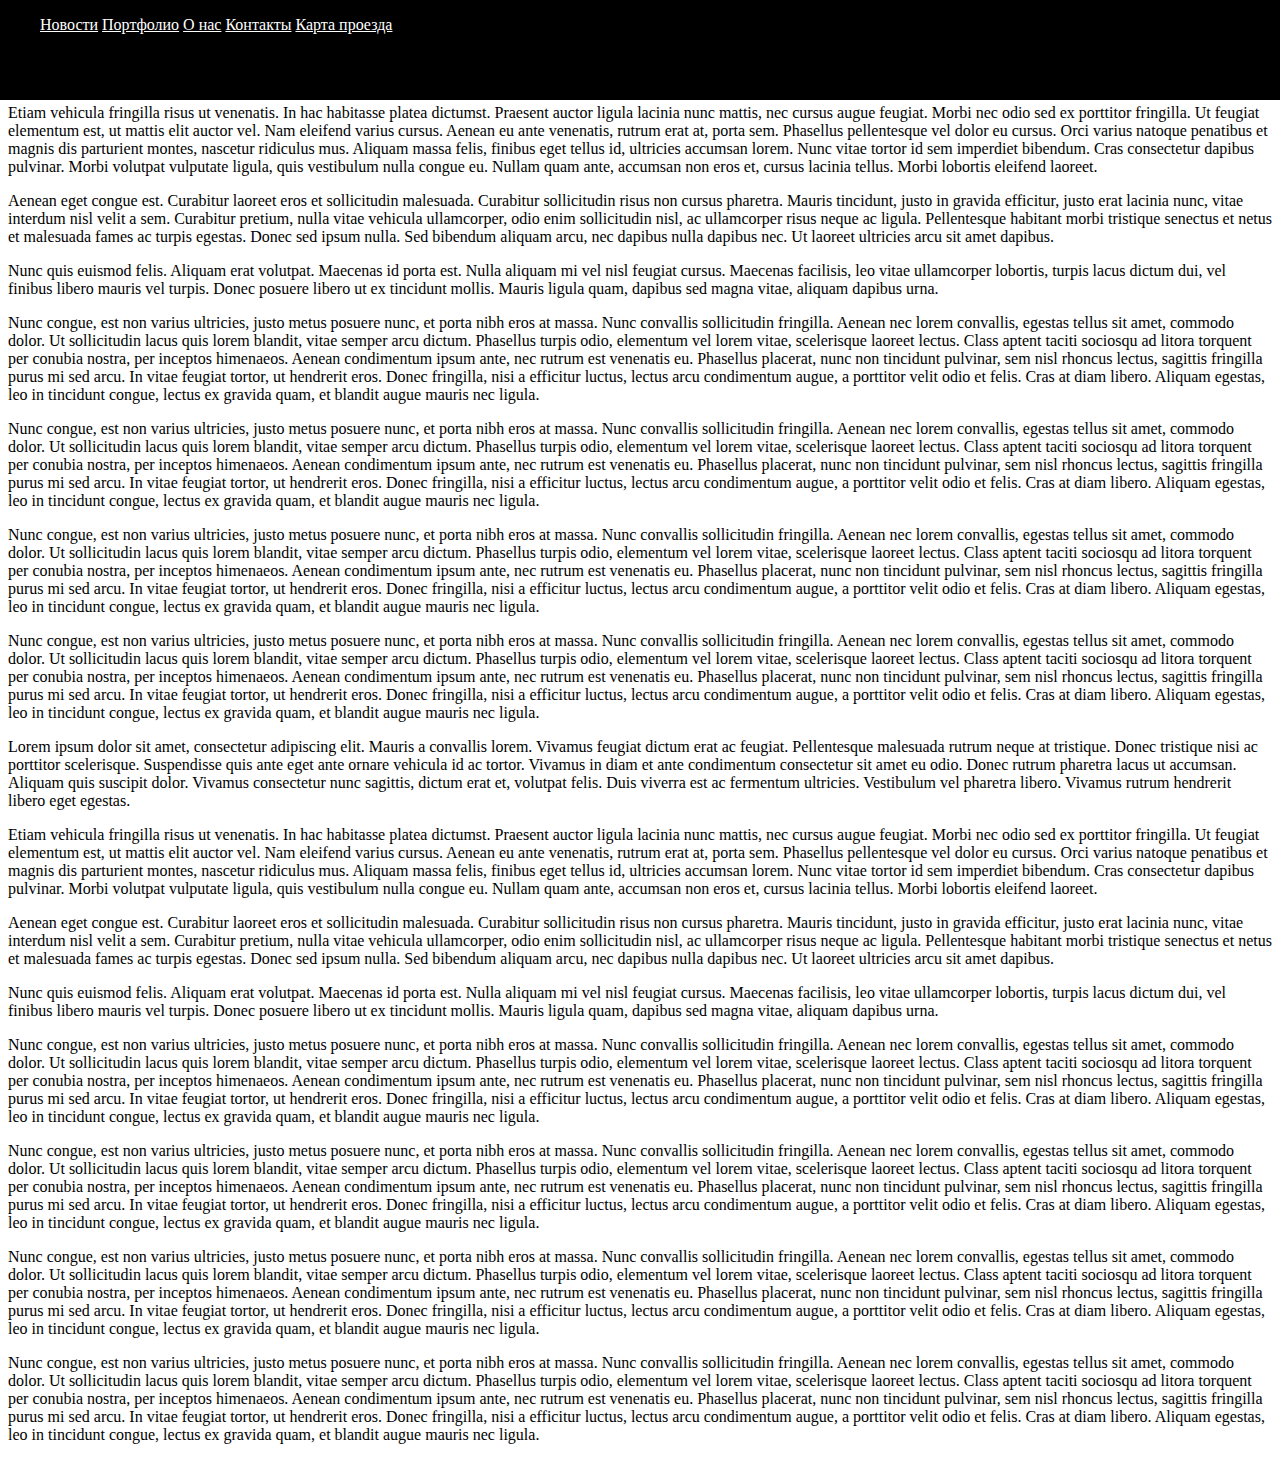
<file: Lesson_6.1/index.html>
﻿<!DOCTYPE html>
<html lang="en">
<head>
   <meta charset="UTF-8">
   <link rel="stylesheet" href="css/styles.css">
   <title>Document</title>
</head>
<body>
   <nav class="Navi">
      <ul class="Menu">
         <li><a href="#">Новости</a></li>
         <li><a href="#">Портфолио</a></li>
         <li><a href="#">О нас</a></li>
         <li><a href="#">Контакты</a></li>
         <li><a href="#">Карта проезда</a></li>
      </ul>
   </nav>
   <main>
      <p>Lorem ipsum dolor sit amet, consectetur adipiscing elit. Mauris a convallis lorem. Vivamus feugiat dictum erat ac feugiat. Pellentesque malesuada rutrum neque at tristique. Donec tristique nisi ac porttitor scelerisque. Suspendisse quis ante eget ante ornare vehicula id ac tortor. Vivamus in diam et ante condimentum consectetur sit amet eu odio. Donec rutrum pharetra lacus ut accumsan. Aliquam quis suscipit dolor. Vivamus consectetur nunc sagittis, dictum erat et, volutpat felis. Duis viverra est ac fermentum ultricies. Vestibulum vel pharetra libero. Vivamus rutrum hendrerit libero eget egestas.</p>
      <p>Etiam vehicula fringilla risus ut venenatis. In hac habitasse platea dictumst. Praesent auctor ligula lacinia nunc mattis, nec cursus augue feugiat. Morbi nec odio sed ex porttitor fringilla. Ut feugiat elementum est, ut mattis elit auctor vel. Nam eleifend varius cursus. Aenean eu ante venenatis, rutrum erat at, porta sem. Phasellus pellentesque vel dolor eu cursus. Orci varius natoque penatibus et magnis dis parturient montes, nascetur ridiculus mus. Aliquam massa felis, finibus eget tellus id, ultricies accumsan lorem. Nunc vitae tortor id sem imperdiet bibendum. Cras consectetur dapibus pulvinar. Morbi volutpat vulputate ligula, quis vestibulum nulla congue eu. Nullam quam ante, accumsan non eros et, cursus lacinia tellus. Morbi lobortis eleifend laoreet.</p>
      <p>Aenean eget congue est. Curabitur laoreet eros et sollicitudin malesuada. Curabitur sollicitudin risus non cursus pharetra. Mauris tincidunt, justo in gravida efficitur, justo erat lacinia nunc, vitae interdum nisl velit a sem. Curabitur pretium, nulla vitae vehicula ullamcorper, odio enim sollicitudin nisl, ac ullamcorper risus neque ac ligula. Pellentesque habitant morbi tristique senectus et netus et malesuada fames ac turpis egestas. Donec sed ipsum nulla. Sed bibendum aliquam arcu, nec dapibus nulla dapibus nec. Ut laoreet ultricies arcu sit amet dapibus.</p>
      <p>Nunc quis euismod felis. Aliquam erat volutpat. Maecenas id porta est. Nulla aliquam mi vel nisl feugiat cursus. Maecenas facilisis, leo vitae ullamcorper lobortis, turpis lacus dictum dui, vel finibus libero mauris vel turpis. Donec posuere libero ut ex tincidunt mollis. Mauris ligula quam, dapibus sed magna vitae, aliquam dapibus urna.</p>
      <p>Nunc congue, est non varius ultricies, justo metus posuere nunc, et porta nibh eros at massa. Nunc convallis sollicitudin fringilla. Aenean nec lorem convallis, egestas tellus sit amet, commodo dolor. Ut sollicitudin lacus quis lorem blandit, vitae semper arcu dictum. Phasellus turpis odio, elementum vel lorem vitae, scelerisque laoreet lectus. Class aptent taciti sociosqu ad litora torquent per conubia nostra, per inceptos himenaeos. Aenean condimentum ipsum ante, nec rutrum est venenatis eu. Phasellus placerat, nunc non tincidunt pulvinar, sem nisl rhoncus lectus, sagittis fringilla purus mi sed arcu. In vitae feugiat tortor, ut hendrerit eros. Donec fringilla, nisi a efficitur luctus, lectus arcu condimentum augue, a porttitor velit odio et felis. Cras at diam libero. Aliquam egestas, leo in tincidunt congue, lectus ex gravida quam, et blandit augue mauris nec ligula.</p>
      <p>Nunc congue, est non varius ultricies, justo metus posuere nunc, et porta nibh eros at massa. Nunc convallis sollicitudin fringilla. Aenean nec lorem convallis, egestas tellus sit amet, commodo dolor. Ut sollicitudin lacus quis lorem blandit, vitae semper arcu dictum. Phasellus turpis odio, elementum vel lorem vitae, scelerisque laoreet lectus. Class aptent taciti sociosqu ad litora torquent per conubia nostra, per inceptos himenaeos. Aenean condimentum ipsum ante, nec rutrum est venenatis eu. Phasellus placerat, nunc non tincidunt pulvinar, sem nisl rhoncus lectus, sagittis fringilla purus mi sed arcu. In vitae feugiat tortor, ut hendrerit eros. Donec fringilla, nisi a efficitur luctus, lectus arcu condimentum augue, a porttitor velit odio et felis. Cras at diam libero. Aliquam egestas, leo in tincidunt congue, lectus ex gravida quam, et blandit augue mauris nec ligula.</p>
      <p>Nunc congue, est non varius ultricies, justo metus posuere nunc, et porta nibh eros at massa. Nunc convallis sollicitudin fringilla. Aenean nec lorem convallis, egestas tellus sit amet, commodo dolor. Ut sollicitudin lacus quis lorem blandit, vitae semper arcu dictum. Phasellus turpis odio, elementum vel lorem vitae, scelerisque laoreet lectus. Class aptent taciti sociosqu ad litora torquent per conubia nostra, per inceptos himenaeos. Aenean condimentum ipsum ante, nec rutrum est venenatis eu. Phasellus placerat, nunc non tincidunt pulvinar, sem nisl rhoncus lectus, sagittis fringilla purus mi sed arcu. In vitae feugiat tortor, ut hendrerit eros. Donec fringilla, nisi a efficitur luctus, lectus arcu condimentum augue, a porttitor velit odio et felis. Cras at diam libero. Aliquam egestas, leo in tincidunt congue, lectus ex gravida quam, et blandit augue mauris nec ligula.</p>
      <p>Nunc congue, est non varius ultricies, justo metus posuere nunc, et porta nibh eros at massa. Nunc convallis sollicitudin fringilla. Aenean nec lorem convallis, egestas tellus sit amet, commodo dolor. Ut sollicitudin lacus quis lorem blandit, vitae semper arcu dictum. Phasellus turpis odio, elementum vel lorem vitae, scelerisque laoreet lectus. Class aptent taciti sociosqu ad litora torquent per conubia nostra, per inceptos himenaeos. Aenean condimentum ipsum ante, nec rutrum est venenatis eu. Phasellus placerat, nunc non tincidunt pulvinar, sem nisl rhoncus lectus, sagittis fringilla purus mi sed arcu. In vitae feugiat tortor, ut hendrerit eros. Donec fringilla, nisi a efficitur luctus, lectus arcu condimentum augue, a porttitor velit odio et felis. Cras at diam libero. Aliquam egestas, leo in tincidunt congue, lectus ex gravida quam, et blandit augue mauris nec ligula.</p>
      <p>Lorem ipsum dolor sit amet, consectetur adipiscing elit. Mauris a convallis lorem. Vivamus feugiat dictum erat ac feugiat. Pellentesque malesuada rutrum neque at tristique. Donec tristique nisi ac porttitor scelerisque. Suspendisse quis ante eget ante ornare vehicula id ac tortor. Vivamus in diam et ante condimentum consectetur sit amet eu odio. Donec rutrum pharetra lacus ut accumsan. Aliquam quis suscipit dolor. Vivamus consectetur nunc sagittis, dictum erat et, volutpat felis. Duis viverra est ac fermentum ultricies. Vestibulum vel pharetra libero. Vivamus rutrum hendrerit libero eget egestas.</p>
      <p>Etiam vehicula fringilla risus ut venenatis. In hac habitasse platea dictumst. Praesent auctor ligula lacinia nunc mattis, nec cursus augue feugiat. Morbi nec odio sed ex porttitor fringilla. Ut feugiat elementum est, ut mattis elit auctor vel. Nam eleifend varius cursus. Aenean eu ante venenatis, rutrum erat at, porta sem. Phasellus pellentesque vel dolor eu cursus. Orci varius natoque penatibus et magnis dis parturient montes, nascetur ridiculus mus. Aliquam massa felis, finibus eget tellus id, ultricies accumsan lorem. Nunc vitae tortor id sem imperdiet bibendum. Cras consectetur dapibus pulvinar. Morbi volutpat vulputate ligula, quis vestibulum nulla congue eu. Nullam quam ante, accumsan non eros et, cursus lacinia tellus. Morbi lobortis eleifend laoreet.</p>
      <p>Aenean eget congue est. Curabitur laoreet eros et sollicitudin malesuada. Curabitur sollicitudin risus non cursus pharetra. Mauris tincidunt, justo in gravida efficitur, justo erat lacinia nunc, vitae interdum nisl velit a sem. Curabitur pretium, nulla vitae vehicula ullamcorper, odio enim sollicitudin nisl, ac ullamcorper risus neque ac ligula. Pellentesque habitant morbi tristique senectus et netus et malesuada fames ac turpis egestas. Donec sed ipsum nulla. Sed bibendum aliquam arcu, nec dapibus nulla dapibus nec. Ut laoreet ultricies arcu sit amet dapibus.</p>
      <p>Nunc quis euismod felis. Aliquam erat volutpat. Maecenas id porta est. Nulla aliquam mi vel nisl feugiat cursus. Maecenas facilisis, leo vitae ullamcorper lobortis, turpis lacus dictum dui, vel finibus libero mauris vel turpis. Donec posuere libero ut ex tincidunt mollis. Mauris ligula quam, dapibus sed magna vitae, aliquam dapibus urna.</p>
      <p>Nunc congue, est non varius ultricies, justo metus posuere nunc, et porta nibh eros at massa. Nunc convallis sollicitudin fringilla. Aenean nec lorem convallis, egestas tellus sit amet, commodo dolor. Ut sollicitudin lacus quis lorem blandit, vitae semper arcu dictum. Phasellus turpis odio, elementum vel lorem vitae, scelerisque laoreet lectus. Class aptent taciti sociosqu ad litora torquent per conubia nostra, per inceptos himenaeos. Aenean condimentum ipsum ante, nec rutrum est venenatis eu. Phasellus placerat, nunc non tincidunt pulvinar, sem nisl rhoncus lectus, sagittis fringilla purus mi sed arcu. In vitae feugiat tortor, ut hendrerit eros. Donec fringilla, nisi a efficitur luctus, lectus arcu condimentum augue, a porttitor velit odio et felis. Cras at diam libero. Aliquam egestas, leo in tincidunt congue, lectus ex gravida quam, et blandit augue mauris nec ligula.</p>
      <p>Nunc congue, est non varius ultricies, justo metus posuere nunc, et porta nibh eros at massa. Nunc convallis sollicitudin fringilla. Aenean nec lorem convallis, egestas tellus sit amet, commodo dolor. Ut sollicitudin lacus quis lorem blandit, vitae semper arcu dictum. Phasellus turpis odio, elementum vel lorem vitae, scelerisque laoreet lectus. Class aptent taciti sociosqu ad litora torquent per conubia nostra, per inceptos himenaeos. Aenean condimentum ipsum ante, nec rutrum est venenatis eu. Phasellus placerat, nunc non tincidunt pulvinar, sem nisl rhoncus lectus, sagittis fringilla purus mi sed arcu. In vitae feugiat tortor, ut hendrerit eros. Donec fringilla, nisi a efficitur luctus, lectus arcu condimentum augue, a porttitor velit odio et felis. Cras at diam libero. Aliquam egestas, leo in tincidunt congue, lectus ex gravida quam, et blandit augue mauris nec ligula.</p>
      <p>Nunc congue, est non varius ultricies, justo metus posuere nunc, et porta nibh eros at massa. Nunc convallis sollicitudin fringilla. Aenean nec lorem convallis, egestas tellus sit amet, commodo dolor. Ut sollicitudin lacus quis lorem blandit, vitae semper arcu dictum. Phasellus turpis odio, elementum vel lorem vitae, scelerisque laoreet lectus. Class aptent taciti sociosqu ad litora torquent per conubia nostra, per inceptos himenaeos. Aenean condimentum ipsum ante, nec rutrum est venenatis eu. Phasellus placerat, nunc non tincidunt pulvinar, sem nisl rhoncus lectus, sagittis fringilla purus mi sed arcu. In vitae feugiat tortor, ut hendrerit eros. Donec fringilla, nisi a efficitur luctus, lectus arcu condimentum augue, a porttitor velit odio et felis. Cras at diam libero. Aliquam egestas, leo in tincidunt congue, lectus ex gravida quam, et blandit augue mauris nec ligula.</p>
      <p>Nunc congue, est non varius ultricies, justo metus posuere nunc, et porta nibh eros at massa. Nunc convallis sollicitudin fringilla. Aenean nec lorem convallis, egestas tellus sit amet, commodo dolor. Ut sollicitudin lacus quis lorem blandit, vitae semper arcu dictum. Phasellus turpis odio, elementum vel lorem vitae, scelerisque laoreet lectus. Class aptent taciti sociosqu ad litora torquent per conubia nostra, per inceptos himenaeos. Aenean condimentum ipsum ante, nec rutrum est venenatis eu. Phasellus placerat, nunc non tincidunt pulvinar, sem nisl rhoncus lectus, sagittis fringilla purus mi sed arcu. In vitae feugiat tortor, ut hendrerit eros. Donec fringilla, nisi a efficitur luctus, lectus arcu condimentum augue, a porttitor velit odio et felis. Cras at diam libero. Aliquam egestas, leo in tincidunt congue, lectus ex gravida quam, et blandit augue mauris nec ligula.</p>
   </main>   
</body>
</html>
</file>
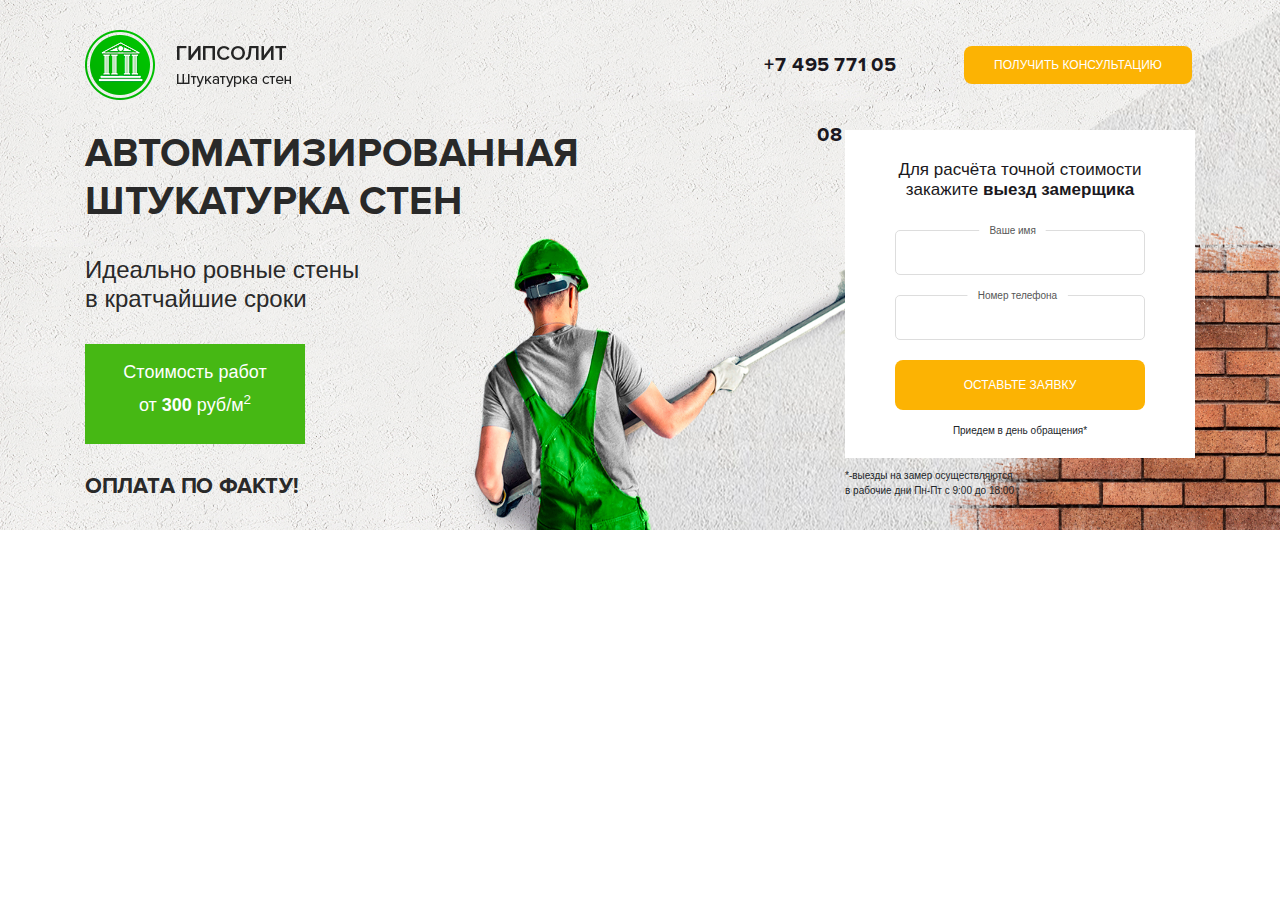
<file: Modul_5_p3/index.html>
<!DOCTYPE html>
<html lang="en">
  <head>
    <!-- Required meta tags -->
    <meta charset="utf-8">
    <meta name="viewport" content="width=device-width, initial-scale=1, shrink-to-fit=no">
    <meta name="description" content="">
    <meta name="author" content="">

    <!-- Favicon -->
    <link rel="icon" href="/favicon.ico">

    <!-- Bootstrap CSS -->
    <link rel="stylesheet" href="css/bootstrap.css">

    <!--Styles CSS-->
    <link rel="stylesheet" href="css/styles.css">

    <title>Автоматизированная штукатурка стен</title>
  </head>
  <body>
    <main class="main">
     <div class="container">
      <div class="header">
       <div class="row">
        <div class="col-xl-3 offset-xl-0 col-lg-4 offset-lg-0 col-md-4 offset-md-0 col-sm-12 offset-sm-0">
         <div class="logo">
          <img src="img/logo.png" alt="Гипсолит. Штукатурка стен">   
         </div>   
        </div>
        <div class="col-xl-2 offset-xl-4 col-lg-4 offset-lg-0 col-md-4 offset-md-0 col-sm-12 offset-sm-0 text-center">
         <a href="#" class="phone-link">+7 495 771 05 08</a>   
        </div>
        <div class="col-xl-3 col-lg-4 col-md-4 col-sm-12">
         <div class="wrap">
          <div class="wrap-block">
           <button class="button header-btn">
            получить консультацию   
           </button>   
          </div>
         </div>   
        </div>
        </div>     
       </div>
      <div class="main-content">
       <div class="row">
        <div class="l-side col-xl-6 col-lg-6 col-md-6 col-sm-12">
         <div class="main-title">
          <h1 class="text-uppercase">Автоматизированная штукатурка стен</h1>
          <p>Идеально ровные стены<br> в кратчайшие сроки</p>
          <div class="span">  
           <div class="ap">
           <div class="ap-block">
            Cтоимость работ<br>
            от <strong>300</strong> руб/м<sup>2</sup>   
           </div>
          </div> 
         </div>
          </div>
          <h2 class="hh2">оплата по факту!</h2>
      </div>
       <div class="col-xl-4 offset-xl-2 col-lg-6 offset-lg-0 col-md-6 offset-md-0 col-sm-12 offset-sm-0">
        <div class="main-form">
         <form class="form">
          <div class="form-header">
           <p>
            <span>Для расчёта точной стоимости</span>
            закажите <strong>выезд замерщика</strong>
           </p> 
          </div>
          <label for="name" class="l-text">Ваше имя</label>
          <input type="text" id="name" name="name" class="text">
          <label for="tel" class="l-tel">Номер телефона</label>
          <input type="tel" id="tel" name="tel" class="tel">
          <button class="button form-btn">
           оставьте заявку
          </button>
          <div class="small-text form-text">
           <p class="text-center">
            Приедем в день обращения*  
           </p> 
          </div>
         </form>
         
          <p class="text-left underform-text">
           *-выезды на замер осуществляются<br>
           в рабочие дни Пн-Пт с 9:00 до 18:00 
          </p> 
         
        </div>
       </div>
     </div>
    </div>
     </div>
    </main>

    <script src="https://code.jquery.com/jquery-3.3.1.slim.min.js" integrity="sha384-q8i/X+965DzO0rT7abK41JStQIAqVgRVzpbzo5smXKp4YfRvH+8abtTE1Pi6jizo" crossorigin="anonymous"></script>
    <script src="https://cdnjs.cloudflare.com/ajax/libs/popper.js/1.14.7/umd/popper.min.js" integrity="sha384-UO2eT0CpHqdSJQ6hJty5KVphtPhzWj9WO1clHTMGa3JDZwrnQq4sF86dIHNDz0W1" crossorigin="anonymous"></script>
    <script src="https://stackpath.bootstrapcdn.com/bootstrap/4.3.1/js/bootstrap.min.js" integrity="sha384-JjSmVgyd0p3pXB1rRibZUAYoIIy6OrQ6VrjIEaFf/nJGzIxFDsf4x0xIM+B07jRM" crossorigin="anonymous"></script>
  </body>
</html>
</file>
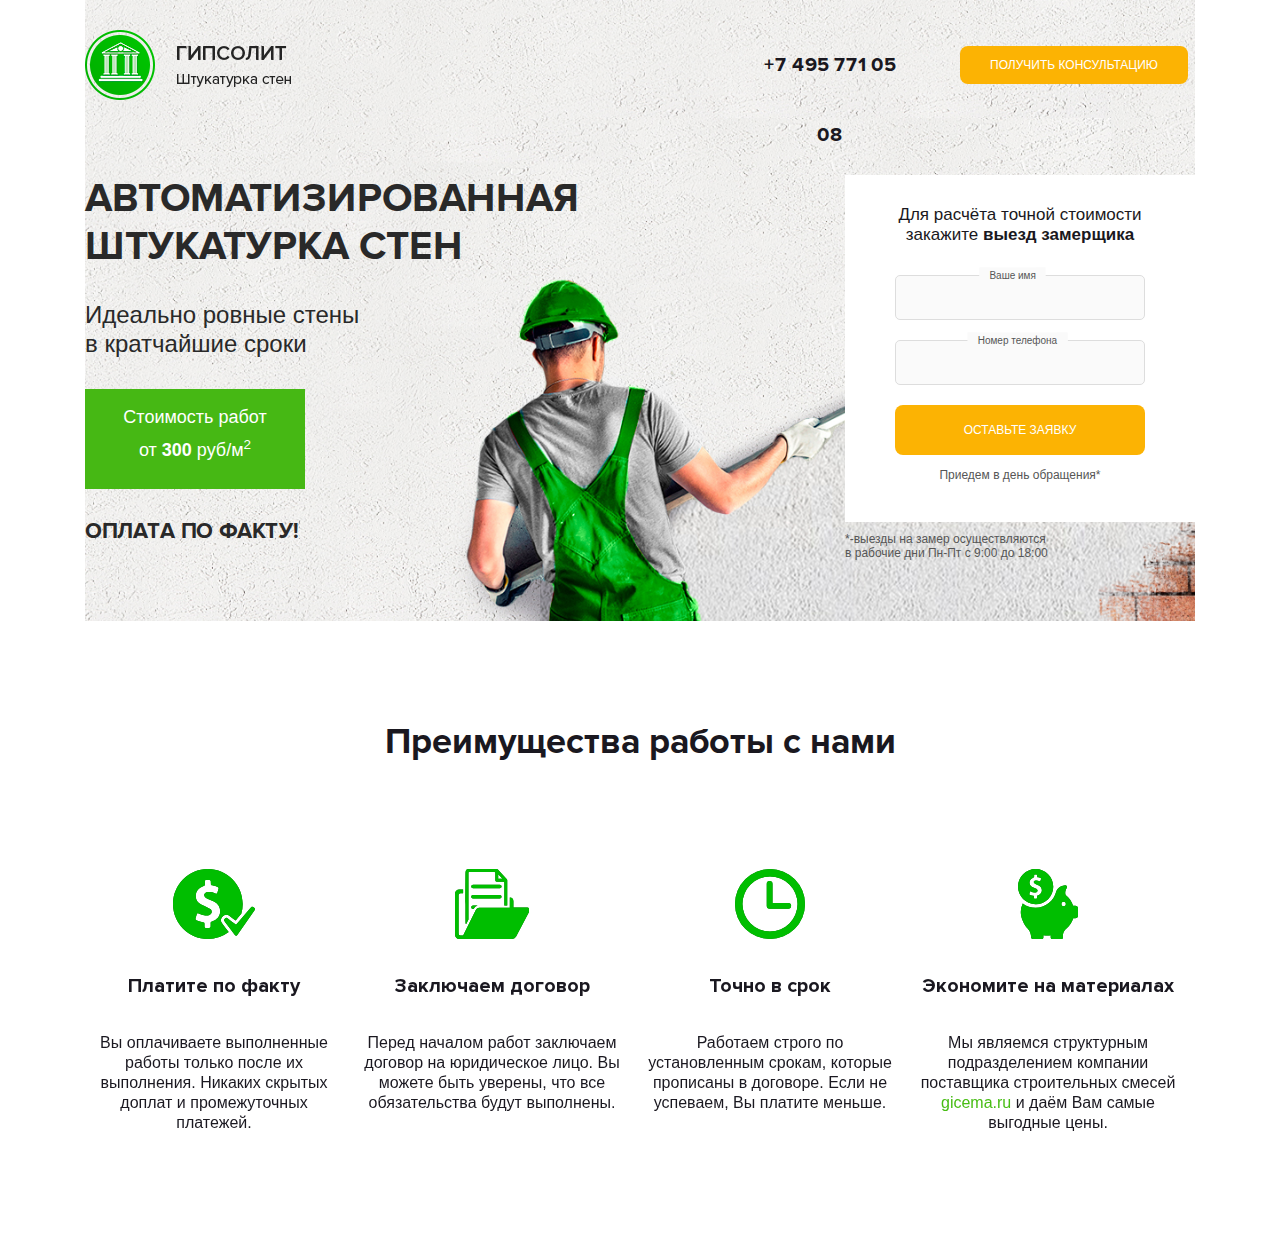
<file: Modul_5_p4/index.html>
<!DOCTYPE html>
<html lang="en">
<head>
  <meta charset="UTF-8">
  <meta name="viewport" content="width=device-width, initial-scale=1, shrink-to-fit=no">
  <link rel="stylesheet" href="css/bootstrap.css">
  <link rel="stylesheet" href="css/styles.css">
  <!--подключаем slick.css-->
  <link rel="stylesheet" type="text/css" href="slick/slick.css">
  <link rel="stylesheet" type="text/css" href="slick/slick-theme.css">
  <title>Document</title>
</head>
<body>

   <div class="container">
   <main class="main">
   <div class="header">
    <div class="row boots-r">
     <div class="col-xl-3 offset-xl-0 col-lg-4 offset-lg-0 col-md-4 offset-md-0 col-sm-12 offset-sm-0 boots-c">
      <div class="logo">
       <img src="img/logo.png" alt="Гипсолит. Штукатурка стен">   
      </div> 
     </div>
     <div class="col-xl-2 offset-xl-4 col-lg-4 offset-lg-0 col-md-4 offset-md-0 col-sm-12 offset-sm-0 text-center boots-c">
      <a href="#" class="phone-link">+7 495 771 05 08</a> 
     </div>
     <div class="col-xl-3 col-lg-4 col-md-4 col-sm-12 boots-c">
      <div class="wrap">
          <div class="wrap-block">
           <button class="button header-btn">
            получить консультацию   
           </button>   
          </div>
         </div>    
     </div> 
   </div>
  </div>
   <div class="content">
    <div class="row boots-r">
     <div class="col-xl-6 col-lg-6 col-md-6 col-sm-12 boots-c">
      <h1 class="text-uppercase">Автоматизированная штукатурка стен</h1>
      <p>Идеально ровные стены<br> в кратчайшие сроки</p>
      <div class="span">  
           <div class="ap">
           <div class="ap-block">
            Cтоимость работ<br>
            от <strong>300</strong> руб/м<sup>2</sup>   
           </div>
          </div> 
         </div>
      <h2 class="hh2">оплата по факту!</h2>
     </div>
     <div class="col-xl-4 offset-xl-2 col-lg-6 offset-lg-0 col-md-6 offset-md-0 col-sm-12 offset-sm-0 boots-c">
      <div class="main-form">
         <form class="form">
          <div class="form-header">
           <p>
            <span>Для расчёта точной стоимости</span>
            закажите <strong>выезд замерщика</strong>
           </p> 
          </div>
          <label for="name" class="l-text">Ваше имя</label>
          <input type="text" id="name" name="name" class="text">
          <label for="tel" class="l-tel">Номер телефона</label>
          <input type="tel" id="tel" name="tel" class="tel">
          <button class="button form-btn">
           оставьте заявку
          </button>
          <div class="form-text">
           <p class="text-center">
            Приедем в день обращения*  
           </p> 
          </div>
         </form>
          <p class="text-left underform-text">
           *-выезды на замер осуществляются<br>
           в рабочие дни Пн-Пт с 9:00 до 18:00 
          </p> 
        </div>
     </div> 
  </div>
  </div>
  </main>
  <section class="features">
   <div class="row boots-r">
    <div class="col-xl-12 col-lg-12 col-md-12 col-sm-12 f-header boots-c">
     <h2 class="features-header text-center">Преимущества работы с нами</h2> 
    </div>
    <div class="col-xl-12 col-lg-12 col-md-12 col-sm-12 boots-c">
     <div class="f-my-slider text-center">
         <div class="coin-S">
          <img src="img/coin-S.svg" alt="">
          <p class="p-strong"><strong>Платите по факту</strong></p>
          <p class="p-norm">Вы оплачиваете выполненные работы только после их выполнения. Никаких скрытых доплат и промежуточных платежей.</p> 
         </div>
         <div class="open-folder">
          <img src="img/open-folder.svg" alt="">
          <p class="p-strong"><strong>Заключаем договор</strong></p>
          <p class="p-norm">Перед началом работ заключаем договор на юридическое лицо. Вы можете быть уверены, что все обязательства будут выполнены.</p> 
         </div>
         <div class="timing">
          <img src="img/timing.svg" alt="">
          <p class="p-strong"><strong>Точно в срок</strong></p>
          <p class="p-norm">Работаем строго по установленным срокам, которые прописаны в договоре. Если не успеваем, Вы платите меньше.</p> 
         </div>
         <div class="piggy-S">
          <img src="img/piggy-S.svg" alt="">
          <p class="p-strong"><strong>Экономите на материалах</strong></p>
          <p class="p-norm">Мы являемся структурным подразделением компании поставщика строительных смесей <a href="">gicema.ru</a>  и даём Вам самые выгодные цены.</p> 
         </div>
     </div> 
    </div>  
   </div>
  </section>
 </div>
 
 <!--Подключаем библиотеку jquery-->
    <script src="https://ajax.googleapis.com/ajax/libs/jquery/3.4.1/jquery.min.js"></script>
 <!--Подключаем slick.min.js-->
    <script src="slick/slick.min.js"></script>
 <!--Инициализируем slick-slider-->
    <script>
     $(document).ready(function(){
     $('.f-my-slider').slick({

        dots: false,
        infinite: true,
        speed: 300,
        slidesToShow: 4,
        slidesToScroll: 4,
        responsive: [
     {
       breakpoint: 992,
       settings: {
         slidesToShow: 2,
         slidesToScroll: 1,
         infinite: true,
         prevArrow: '<button class="prev"></button>',
         nextArrow: '<button class="next"></button>'
       }
     },
     {
       breakpoint: 577,
       settings: {
         slidesToShow: 2,
         slidesToScroll: 1,
         infinite: true,
         prevArrow: '<button class="prev"></button>',
         nextArrow: '<button class="next"></button>'
       }
     },
     {
       breakpoint: 576,
       settings: {
         slidesToShow: 1,
         slidesToScroll: 1,
         infinite: true,
         prevArrow: '<button class="prev"></button>',
         nextArrow: '<button class="next"></button>'
       }
     },
     {
       breakpoint: 320,
       settings: {
         slidesToShow: 1,
         slidesToScroll: 1,
         infinite: false,
         prevArrow: '<button class="prev"></button>',
         nextArrow: '<button class="next"></button>'
       }
     }
    // You can unslick at a given breakpoint now by adding:
    // settings: "unslick"
    // instead of a settings object
  ]
      });
     });
    </script>
</body>
</html>
</file>
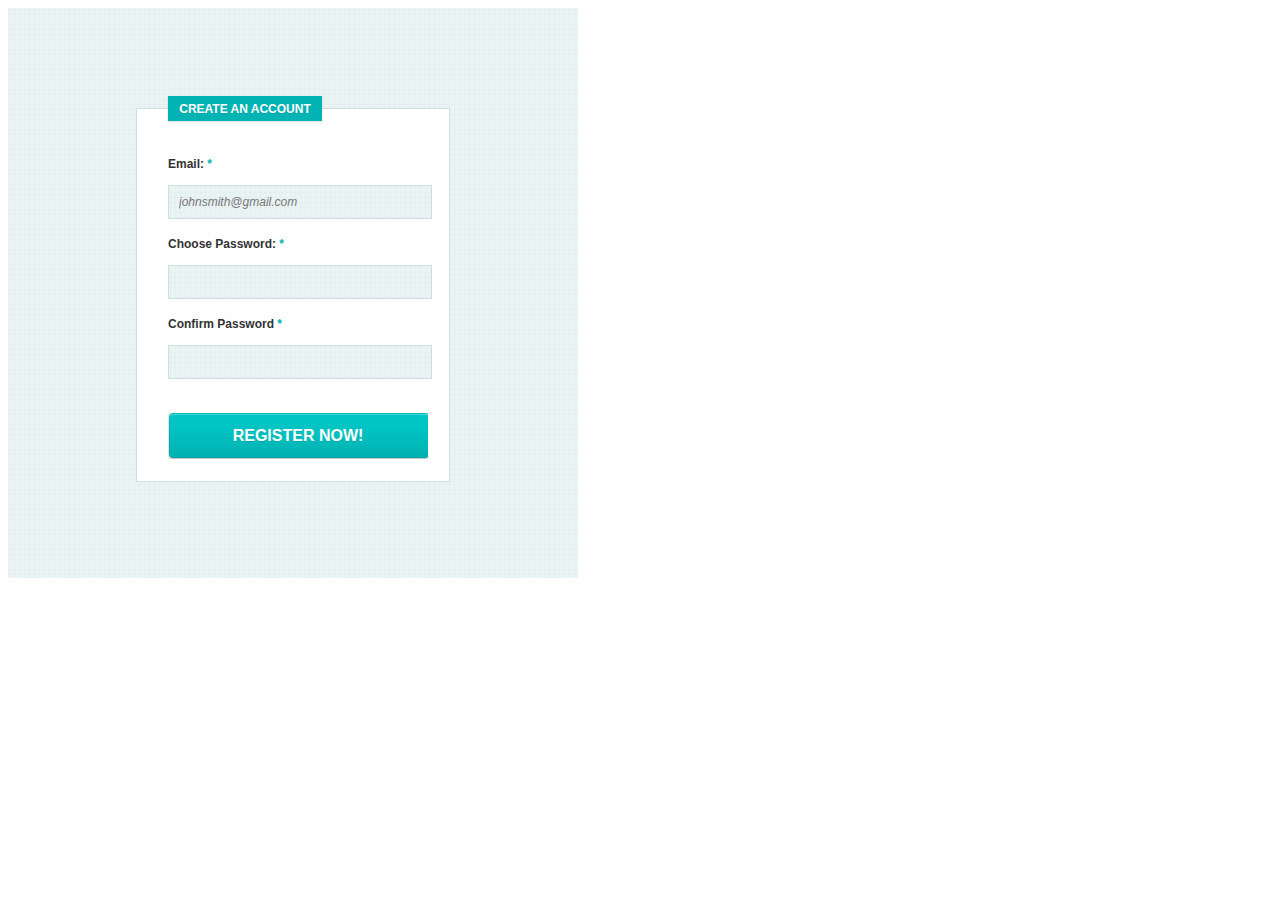
<file: Lesson_13/src/index.html>
<!DOCTYPE html>
<html lang="en">
<head>
  <meta charset="UTF-8">
  <link rel="stylesheet" href="css/styles.css">	
  <title>Form</title>
</head>
<body>
  <div class="main-bg">
   <form class="form">
 	   <fieldset class="fieldset">
 	 	   <legend class="legend"><p>create an account</p></legend>
 	 	   <label for="email" class="label">Email: <span>*</span></label>
 	 	   <input type="email" name="email" id="email" class="input email" placeholder="johnsmith@gmail.com">
 	 	   <label for="ch-password" class="label">Choose Password: <span>*</span></label>
 	 	   <input tyle="password" name="ch-password" id="ch-password" class="input">
 	 	   <label for="co-password" class="label">Confirm Password <span>*</span></label>
 	 	   <input type="password" name="co-password" id="co-passwod" class="co-password input">
 	 	   <button type="submit" class="btn">register now!</button> 
 	   </fieldset>	
   </form> 
  </div>
</body>
</html>
</file>
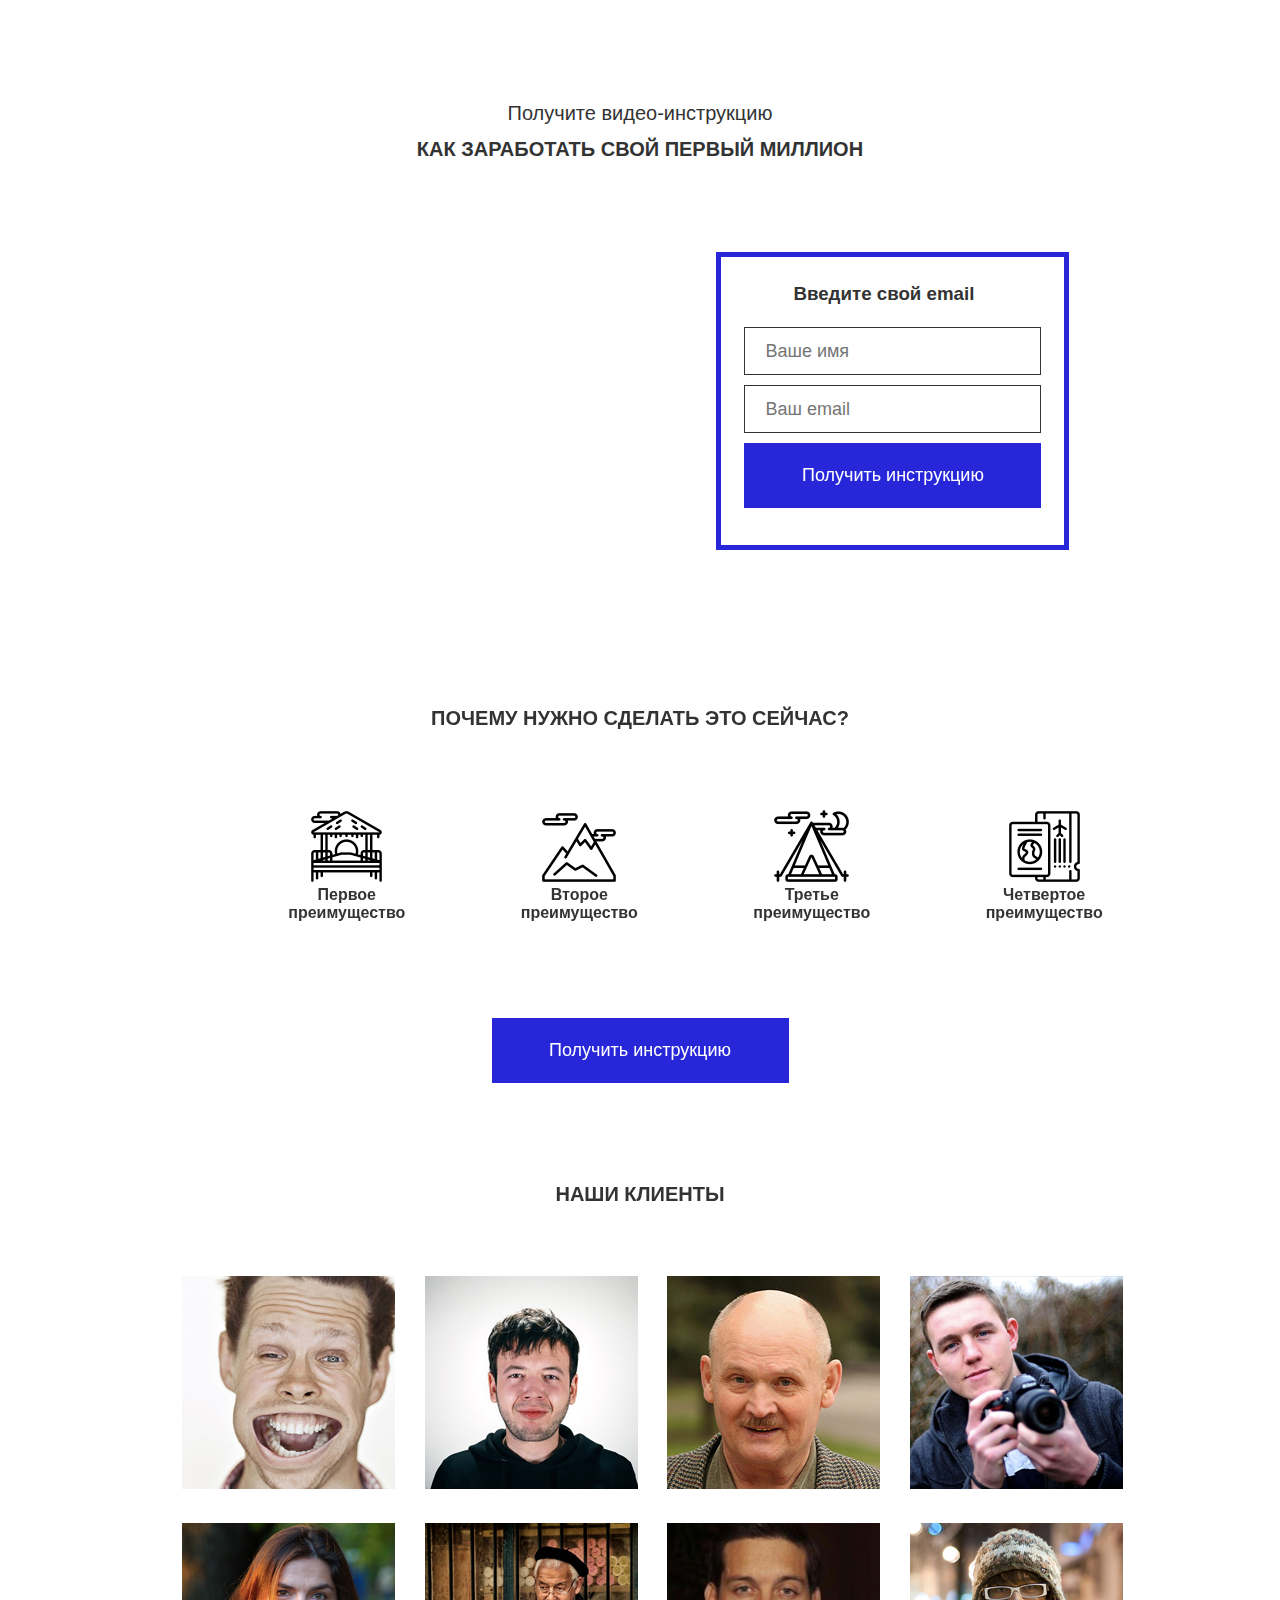
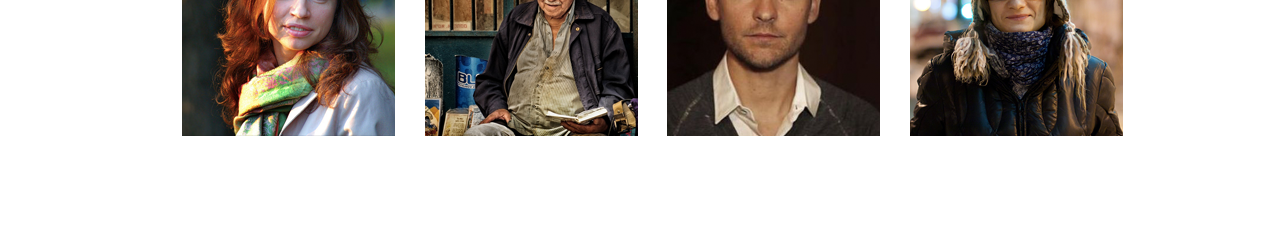
<file: Lesson_7/src/index.html>
<!DOCTYPE html>
<html>
   <head>
      <meta charset="utf-8">
      <link rel="stylesheet" href="css/styles.css">
      <title>Lesson_Seven</title>
   </head>
   <body>
      
      <div class="header">
         <h1><span>Получите видео-инструкцию</span>Как заработать свой первый миллион</h1>
      </div>
      <div class="main-content">
         <div class="video">
            <iframe width="546" height="306" src="https://www.youtube.com/embed/ayVLjyWqMCs" frameborder="0" allow="accelerometer; autoplay; encrypted-media; gyroscope; picture-in-picture" allowfullscreen></iframe>
         </div>
         <div class="form">
            <h3>Введите свой email</h3>
            <input type="text" placeholder="Ваше имя"/>
            <input type="text" placeholder="Ваш email"/>
               <button class="btn">Получить инструкцию</button>
         </div>
      </div>
      <div class="features">
         <div class="features-header">
            <h1>Почему нужно сделать это сейчас?</h1>
         </div>
         <div class="column">
            <img src="img/01.png" alt="">
            <p><span>Первое</span> 
преимущество</p>
         </div>
         <div class="column">
            <img src="img/02.png" alt="">
            <p><span>Второе</span>
преимущество</p>
         </div>
         <div class="column">
            <img src="img/03.png" alt="">
            <p><span>Третье</span>
преимущество</p>
         </div>
         <div class="column">
            <img src="img/04.png" alt="">
            <p><span>Четвертое</span>
преимущество</p>
         </div>
         <div class="div-btn">
         <button class="btn">Получить инструкцию</button>
        </div>
      </div>
      <div class="clients">
         <div class="clients-header">
            <h1>Наши клиенты</h1>
         </div>   
            <div class="photoes">
               <img src="img/1.png" alt="">
               <img src="img/2.png" alt="">
               <img src="img/3.png" alt="">
               <img src="img/4.png" alt="">
            </div>
            <div class="photoes">
               <img src="img/5.png" alt="">
               <img src="img/6.png" alt="">
               <img src="img/7.png" alt="">
               <img src="img/8.png" alt="">
            </div>
            <div class="clients-footer"></div>
      </div>

   </body>
</html>
</file>
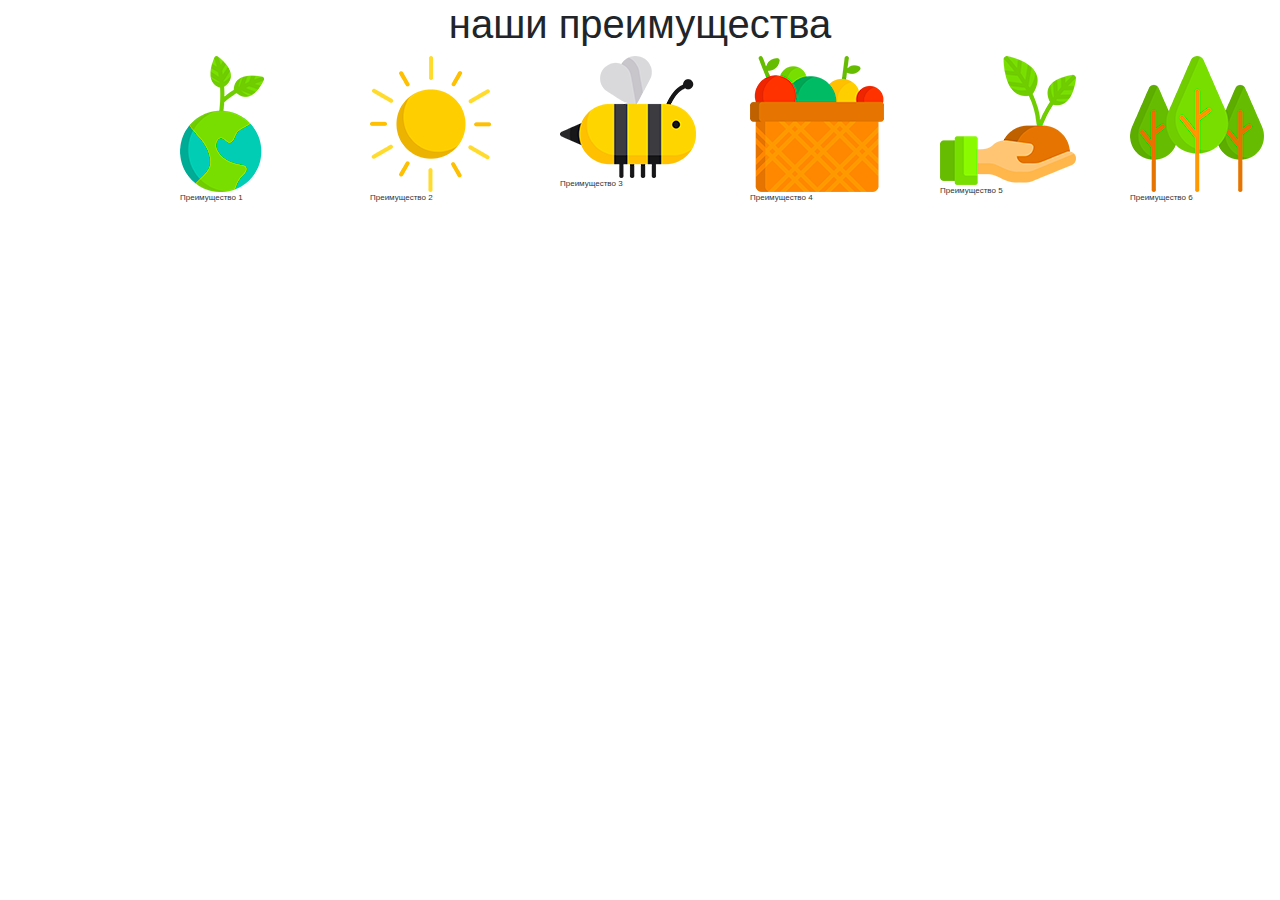
<file: Lesson_8/src/index.html>
<!DOCTYPE html>
<html>
   <head>
      <meta charset="utf-8">
      <link rel="stylesheet" href="css/bootstrap.css">
      <link rel="stylesheet" href="css/styles.css">
      <title>Мой первый сайт</title>
   </head>
   <body>
      <div class="container">
         <div class="row justify-content-center">
            <h1>наши преимущества</h1>   
         </div>
         <div class="row justify-content-center">
            <div class="col-lg-1 offset-lg-1 col-md-4 col-sm-6">
               <div class="box-1"><img src="img/1.png" alt="Преимущество 1"><p>Преимущество 1</p></div>
            </div>
            <div class="col-lg-1 offset-lg-1 col-md-4 col-sm-6">
               <div class="box-2"><img src="img/2.png" alt="Преимущество 1"><p>Преимущество 2</p></div>
            </div>
            <div class="col-lg-1 offset-lg-1 col-md-4 col-sm-6">
               <div class="box-3"><img src="img/3.png" alt="Преимущество 1"><p>Преимущество 3</p></div>
            </div>   
            <div class="col-lg-1 offset-lg-1 col-md-4 col-sm-6">
               <div class="box-4"><img src="img/4.png" alt="Преимущество 1"><p>Преимущество 4</p></div>
            </div>
            <div class="col-lg-1 offset-lg-1 col-md-4 col-sm-6">
               <div class="box-5"><img src="img/5.png" alt="Преимущество 1"><p>Преимущество 5</p></div>
            </div>   
            <div class="col-lg-1 offset-lg-1 col-md-4 col-sm-6">
               <div class="box-6"><img src="img/6.png" alt="Преимущество 1"><p>Преимущество 6</p></div>
            </div>   
         </div>   
      </div>   
   </body>
</html>
</file>
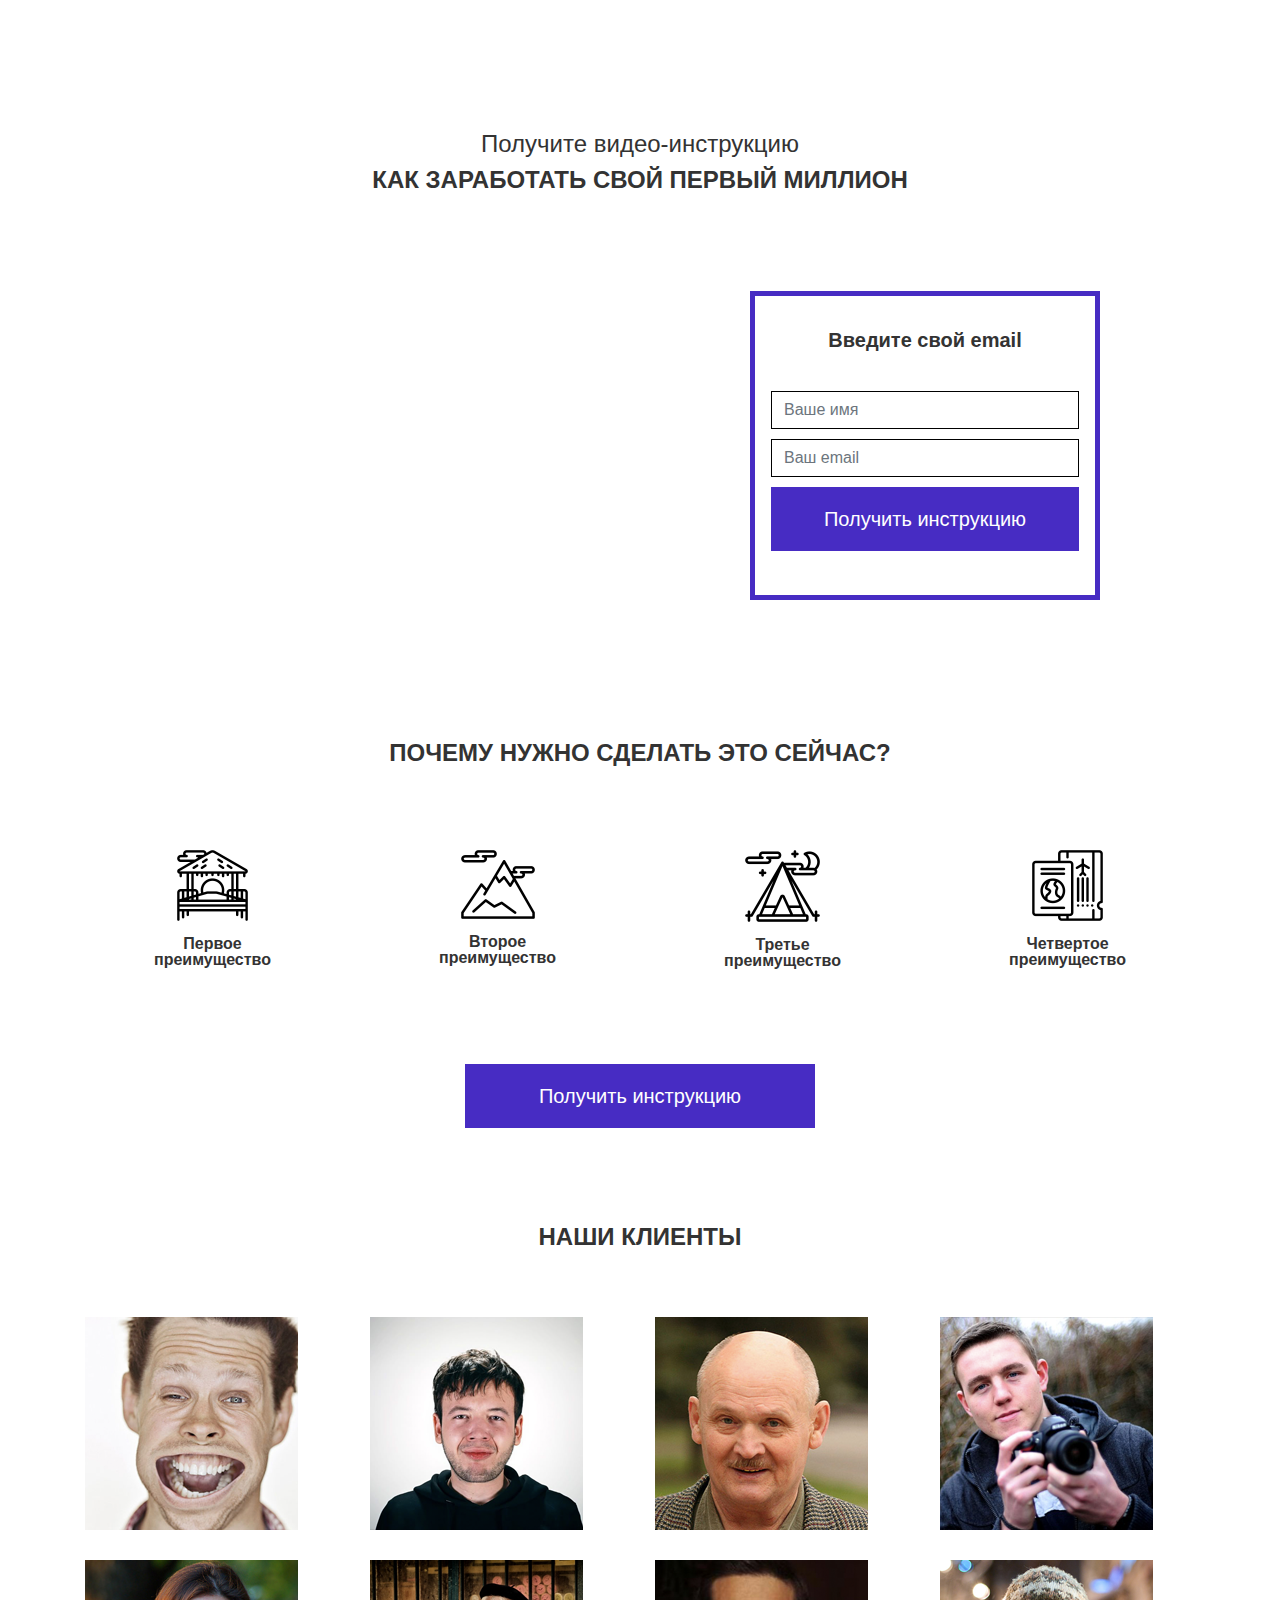
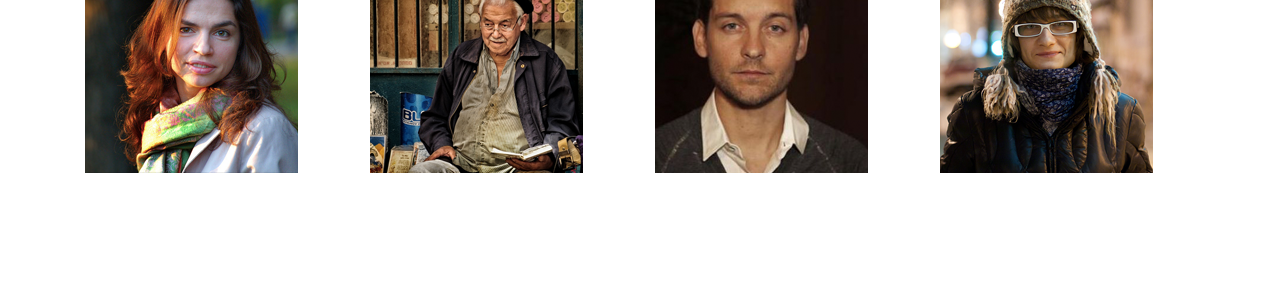
<file: Lesson_9/src/index.html>
<!DOCTYPE html>
<html lang="en">
<head>
	<meta charset="UTF-8">
	<link rel="stylesheet" href="css/bootstrap.css">
	<link rel="stylesheet" href="css/styles.css">
	<title>Document</title>
</head>
<body>
   <section class="s-1">
      <div class="container">
         <div class="row text-center">
            <div class="col-12 header-1">
               <h1><span>Получите видео-инструкцию</span>как заработать свой первый миллион</h1>
            </div>	
         </div>
         <div class="row">
            <div class="col-lg-6 offset-lg-1">
               <div class="video">
                  <iframe width="100%" height="315" src="https://www.youtube.com/embed/ayVLjyWqMCs" frameborder="0" allow="accelerometer; autoplay; encrypted-media; gyroscope; picture-in-picture" allowfullscreen></iframe>
               </div>	
            </div>
            <div class="col-lg-4 offset-lg-0 col-md-6 offset-md-3">
               <form>
               	  <h2 class="text-center">Введите свой email</h2>
                  <div class="form-group">
                     <input type="text" class="form-control" placeholder="Ваше имя">
                     <input type="email" class="form-control" placeholder="Ваш email">
                     <button type="button" class="btn btn-primary btn-lg form-btn">Получить инструкцию</button>  	
                  </div>	
               </form>	
            </div>	
         </div>	
      </div>	
   </section>
   <section class="s-2">
   	  <div class="container">
      <div class="row">
         <div class="col-lg-12">
            <h2 class="text-center text-uppercase"><strong>Почему нужно сделать это сейчас?</strong></h2>	
         </div>	
      </div>
      <div class="row">
         
            <div class="feature-1 col-lg-3 col-md-6 text-center">
               <img src="img/001-summer.png" alt="">
               <p><strong><span>Первое</span>преимущество</strong></p>
            </div>
            <div class="feature-1 col-lg-3 col-md-6 text-center">
               <img src="img/02-mountains.png" alt="">
               <p><strong><span>Второе</span>преимущество</strong></p>
            </div>
            <div class="feature-1 col-lg-3 col-md-6 text-center">
               <img src="img/03-camping.png" alt="">
               <p><strong><span>Третье</span>преимущество</strong></p>
            </div>
            <div class="feature-1 col-lg-3 col-md-6 text-center">
            	  <img src="img/04-boarding-pass.png" alt="">
            	  <p><strong><span>Четвертое</span>преимущество</strong></p>
            </div>		
      </div>
      <div class="row justify-content-center">
      	  <div class="col-lg-4 offset-lg-0 col-md-6 offset-md-1">
         <button type="button" class="btn btn-primary btn-lg form-btn">Получить инструкцию</button>
         </div>   	
      </div>
      </div>		
   </section>
   <section class="s-3">
      <div class="container">
         <div class="row">
            <div class="col-lg-12">
               <h2 class="text-center text-uppercase"><strong>Наши клиенты</strong></h2>
            </div>	
         </div>
         <div class="row clients-1">
            <div class="col-lg-3 offset-lg-0 col-md-4 offset-md-1">
               <img src="img/1.png" alt="">	
            </div>
            <div class="col-lg-3 offset-lg-0 col-md-4 offset-md-1">
               <img src="img/2.png" alt="">
            </div>
            <div class="col-lg-3 offset-lg-0 col-md-4 offset-md-1">
               <img src="img/3.png" alt="">
            </div>
            <div class="col-lg-3 offset-lg-0 col-md-4 offset-md-1">
               <img src="img/4.png" alt="">
            </div>	
         </div>
         <div class="row clients-2">
            <div class="col-lg-3 offset-lg-0 col-md-4 offset-md-1">
               <img src="img/5.png" alt="">	
            </div>
            <div class="col-lg-3 offset-lg-0 col-md-4 offset-md-1">
               <img src="img/6.png" alt="">
            </div>
            <div class="col-lg-3 offset-lg-0 col-md-4 offset-md-1">
               <img src="img/7.png" alt="">
            </div>
            <div class="col-lg-3 offset-lg-0 col-md-4 offset-md-1">
               <img src="img/8.png" alt="">
            </div>	
         </div>	
      </div>	
   </section>	
</body>
</html>
</file>
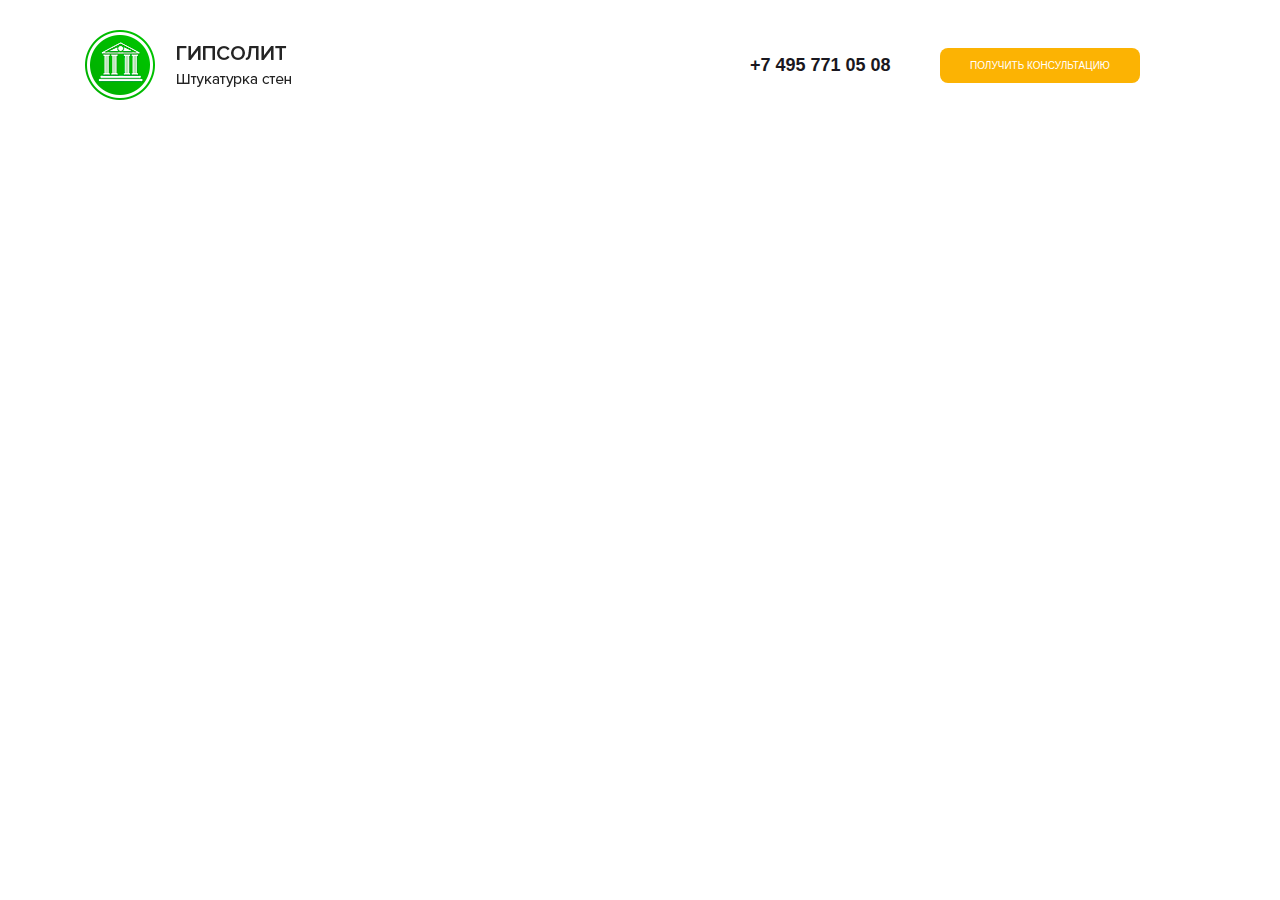
<file: Modul_5_p1/src/index.html>
<!DOCTYPE html>
<html lang="en">
  <head>
    <!-- Required meta tags -->
    <meta charset="utf-8">
    <meta name="viewport" content="width=device-width, initial-scale=1, shrink-to-fit=no">
    <meta name="description" content="">
    <meta name="author" content="">

    <!-- Favicon -->
    <link rel="icon" href="/favicon.ico">

    <!-- Bootstrap CSS -->
    <link rel="stylesheet" href="css/bootstrap.css">

    <!--Styles CSS-->
    <link rel="stylesheet" href="css/styles.css">

    <title>Автоматизированная штукатурка стен</title>
  </head>
  <body>
    
    <main>
     <div class="container">
      <div class="header">
       <div class="row">
       <div class="col-md-3">
        <div class="logo">
         <img src="img/logo.png" alt="Гипсолит. Штукатурка стен">   
        </div>   
       </div>
       <div class="col-md-2 offset-md-4">
        <a href="#" class="phone-link">+7 495 771 05 08</a>   
       </div>
       <div class="col-md-3">
        <div class="wrap">
         <div class="wrap-block">
          <button class="button header-btn">
           получить консультацию   
          </button>   
         </div>
        </div>   
       </div>
       </div>     
      </div>
     </div>
    </main>

    <script src="https://code.jquery.com/jquery-3.3.1.slim.min.js" integrity="sha384-q8i/X+965DzO0rT7abK41JStQIAqVgRVzpbzo5smXKp4YfRvH+8abtTE1Pi6jizo" crossorigin="anonymous"></script>
    <script src="https://cdnjs.cloudflare.com/ajax/libs/popper.js/1.14.7/umd/popper.min.js" integrity="sha384-UO2eT0CpHqdSJQ6hJty5KVphtPhzWj9WO1clHTMGa3JDZwrnQq4sF86dIHNDz0W1" crossorigin="anonymous"></script>
    <script src="https://stackpath.bootstrapcdn.com/bootstrap/4.3.1/js/bootstrap.min.js" integrity="sha384-JjSmVgyd0p3pXB1rRibZUAYoIIy6OrQ6VrjIEaFf/nJGzIxFDsf4x0xIM+B07jRM" crossorigin="anonymous"></script>
  </body>
</html>
</file>
<file: Lesson_14/css/style.css>
@import url('https://fonts.googleapis.com/css?family=Open+Sans&display=swap');
@import url('https://fonts.googleapis.com/css?family=Lobster&display=swap');
@font-face {
    font-family: 'Bebas Neue Book';
    src: url('../fonts/bebas/BebasNeueBook.eot');
    src: url('../fonts/bebas/BebasNeueBook.eot?#iefix') format('embedded-opentype'),
        url('../fonts/bebas/BebasNeueBook.woff2') format('woff2'),
        url('../fonts/bebas/BebasNeueBook.woff') format('woff'),
        url('../fonts/bebas/BebasNeueBook.ttf') format('truetype'),
        url('../fonts/bebas/BebasNeueBook.svg#BebasNeueBook') format('svg');
    font-weight: normal;
    font-style: normal;
}
@font-face {
    font-family: 'Lato';
    src: url('../fonts/lato/Lato-Regular.eot');
    src: url('../fonts/lato/Lato-Regular.eot?#iefix') format('embedded-opentype'),
        url('../fonts/lato/Lato-Regular.woff2') format('woff2'),
        url('../fonts/lato/Lato-Regular.woff') format('woff'),
        url('../fonts/lato/Lato-Regular.ttf') format('truetype'),
        url('../fonts/lato/Lato-Regular.svg#Lato-Regular') format('svg');
    font-weight: normal;
    font-style: normal;
}
.text-box{
	padding-top: 2rem;
}
.result {
	margin-bottom: 0;
	margin-top: 3rem;
}
.fonts {
	font-size: 2rem;
	text-align: center;
	padding: 2rem;
}
small {
	font-size: 1.3rem;
}
.open_sans{
	 font-family: 'Open Sans', sans-serif;
}
.bebas{
	 font-family: 'Bebas Neue Book', sans-serif;
}
.lato{
   font-family: 'Lato',  sans-serif;	
}
.lobster{
	 font-family: 'Lobster', cursive;
}
</file>
<file: Lesson_15/css/styles.css>
/* IMAGES */
.images {
  margin-top: 50px;
}
.img-1 {
  display: inline-block;
  width: 200px;
  height: 200px;
  background-image: url(/Lesson_15/img/1.jpg);
  background-size: 100% 100%;
}
.img-1:hover .dark {
  background-color: black;
  width: 100%;
  height: 100%;
  opacity: .4;
}
.img-2 {
  display: inline-block;
  width: 200px;
  height: 200px;
  background-image: url(/Lesson_15/img/2.jpg);
  background-size: 100% 100%;
}
.img-2:hover .dark {
  background-color: black;
  width: 100%;
  height: 100%;
  opacity: .4;
}
.img-3 {
  display: inline-block;
  width: 200px;
  height: 200px;
  background-image: url(/Lesson_15/img/3.jpg);
  background-size: 100% 100%;
}
.img-3:hover .dark {
  background-color: black;
  width: 100%;
  height: 100%;
  opacity: .4;
}
.img-4 {
  display: inline-block;
  width: 200px;
  height: 200px;
  background-image: url(/Lesson_15/img/4.jpg);
  background-size: 100% 100%;
}
.img-4:hover .dark {
  background-color: black;
  width: 100%;
  height: 100%;
  opacity: .4;
}
/*BUTTONS*/
.buttons {
  margin-top: 50px;
  /*.bor();*/
}
.button-1,
.button-2 {
  display: inline-block;
  width: 150px;
  height: 50px;
  overflow: hidden;
  /*.bor();*/
}
.btn-1 {
  border: none;
  font-weight: 700;
  font-size: 14px;
  line-height: 14px;
  color: white;
  padding: 0.8em 1em calc(3.8em);
  border-radius: 3px;
  background-color: #40c781;
  -webkit-box-shadow: 0 -3px #35a76e inset;
          box-shadow: 0 -3px #35a76e inset;
  -webkit-transition: 0.2s;
  transition: 0.2s;
  width: 100%;
  height: 100%;
}
.btn-1:hover {
  background-color: rgba(64, 199, 129, 0.7);
}
.btn-2 {
  color: white;
  padding: .5em 2em;
  border: none;
  border-width: 2px 0;
  border-style: solid none;
  border-color: #FDBE33 #000 #D77206;
  border-radius: 6px;
  background: -webkit-gradient(linear, left top, left bottom, from(#f3ae0f), to(#e38916)) #e38916;
  background: linear-gradient(#f3ae0f, #e38916) #e38916;
  -webkit-transition: 0.2s;
  transition: 0.2s;
  width: 100%;
  height: 100%;
}
.btn-2:hover {
  opacity: .7;
}
.btn-1:focus,
.btn-2:focus {
  outline: none;
}
/*WORK-SPACE*/
</file>
<file: Lesson_17/css/styles.css>
/*BASIC SETTINGS*/
html{
	font-size: 10px;
}

.my-btn{
	display: block;
	margin: 25rem auto;
	color: #fff;
	height: 7rem;
	width: 20rem;
	font-size: 2.5rem;
	border-radius: 5px;
}
.my-btn:hover{
 color: #000;
}
</file>
<file: Lesson_5/css/styles.css>
h1,h2,h3,h4,h5,h6{
  text-align: center;
}

body{
	 background-color: pink;
}

.Border{
	 border: 1px solid black;
}

.i{
   font-style: italic;
}
.u{
   text-decoration: underline;
}
.bold{
   font-weight: bold;
}
</file>
<file: Lesson_6.1/css/styles.css>
.Navi{
    position: fixed;
    left: 0px;
    top: 0px;
    height: 100px;
    background-color: black;
    width: 100%;	
}

.Menu li{
	   display: inline-block;
}

.Menu a{
	   color: white;
}
</file>
<file: Modul_5_p3/css/styles.css>
/* FONTS FAMILY */
@font-face {
  font-family: '../fonts/pn-regular/ProximaNova_reg';
  src: url('../fonts/pn-regular/ProximaNova-Regular.eot');
  src: url('../fonts/pn-regular/ProximaNova-Regular.eot?#iefix') format('embedded-opentype'), url('../fonts/pn-regular/ProximaNova-Regular.woff2') format('woff2'), url('../fonts/pn-regular/ProximaNova-Regular.woff') format('woff'), url('../fonts/pn-regular/ProximaNova-Regular.ttf') format('truetype'), url('../fonts/pn-regular/ProximaNova-Regular.svg#ProximaNova-Regular') format('svg');
  font-weight: normal;
  font-style: normal;
}
@font-face {
  font-family: 'ProximaNova_bold';
  src: url('../fonts/pn-bold/ProximaNova-Bold.eot');
  src: url('../fonts/pn-bold/ProximaNova-Bold.eot?#iefix') format('embedded-opentype'), url('../fonts/pn-bold/ProximaNova-Bold.woff2') format('woff2'), url('../fonts/pn-bold/ProximaNova-Bold.woff') format('woff'), url('../fonts/pn-bold/ProximaNova-Bold.ttf') format('truetype'), url('../fonts/pn-bold/ProximaNova-Bold.svg#ProximaNova-Bold') format('svg');
  font-weight: bold;
  font-style: normal;
}
/* WORK-SPACE */
/*.col-xl-4, .offset-xl-2, .col-lg-6, .col-lg-4, .offset-lg-0, .col-md-6, .offset-md-0{
	 border: 1px solid black;
}*/
/* COLORS */
/* BASIC SETTINGS */
html {
  font-size: 10px;
}
body {
  font-family: 'ProximaNova_reg', sans-serif;
}
.button {
  padding: 1rem 3rem;
  border-radius: 8px;
  font-size: 1.2rem;
  background-color: #fcb303;
  color: #ffffff;
  text-transform: uppercase;
  border: none;
  -webkit-transition: all, .2s;
  transition: all, .2s;
}
.button:focus {
  outline: none;
}
.button:hover {
  background-color: #e3a103;
}
/* TYPOGRAPHY */
section {
  padding: 10rem 0;
}
/* MAIN */
.main {
  padding: 3rem 0;
  background-image: url(/Modul_5_p3/img/main-bg.jpg);
  background-size: 100% 100%;
  height: 53rem;
}
.main-title h1 {
  font-size: 4rem;
  color: #292929;
  font-family: 'ProximaNova_bold', sans-serif;
  margin-top: 3rem;
  margin-bottom: 3rem;
}
.main-title p {
  font-size: 2.4rem;
  color: #292929;
  line-height: 1.2;
  margin-bottom: 3rem;
}
.main-title .span {
  font-size: 1.8rem;
  color: #ffffff;
  line-height: 1.8;
  padding: 1rem;
  background-color: #46b814;
  margin-bottom: 3rem;
  width: 22rem;
  height: 10rem;
  text-align: center;
}
.main-form .form {
  padding: 5rem;
  padding-bottom: 1rem;
  padding-top: 3rem;
  background-color: #FFF;
  width: 35rem;
}
.main-form .form .form-header p {
  font-size: 1.7rem;
  color: #1a1820;
  text-align: center;
  line-height: 2rem;
  margin-bottom: 3rem;
}
.main-form .form .form-header p span {
  display: block;
}
.main-form {
  margin-top: 3rem;
}
.ap {
  display: table;
  width: 100%;
  height: 7rem;
}
.ap-block {
  display: table-cell;
  vertical-align: middle;
}
.hh2 {
  font-size: 2.2rem;
  color: #292929;
  font-family: 'ProximaNova_bold', sans-serif;
  text-transform: uppercase;
  margin-bottom: 3rem;
}
/* form */
.l-text {
  font-size: 1rem;
  display: block;
  color: #565656;
  position: absolute;
  -webkit-transform: translate(127%, -50%);
          transform: translate(127%, -50%);
  background-color: #fff;
  border-right: 1rem solid white;
  border-left: 1rem solid white;
}
.l-tel {
  font-size: 1rem;
  display: block;
  color: #565656;
  position: absolute;
  -webkit-transform: translate(73%, -50%);
          transform: translate(73%, -50%);
  background-color: #fff;
  border-right: 1rem solid white;
  border-left: 1rem solid white;
}
.text,
.tel {
  height: 4.5rem;
  width: 100%;
  border-radius: 5px;
  border: 1px solid #dddddd;
  outline: none;
  margin-bottom: 2rem;
  font-size: 1.5rem;
  padding-left: 1rem;
}
.form-btn {
  height: 5rem;
  width: 100%;
  margin-bottom: 1rem;
}
.header {
  height: 7rem;
}
.header-btn {
  margin-left: 2rem;
}
.wrap {
  display: table;
  width: 100%;
  height: 7rem;
}
.wrap-block {
  display: table-cell;
  vertical-align: middle;
}
.phone-link {
  display: inline-block;
  font-family: 'ProximaNova_bold', sans-serif;
  font-weight: 900;
  font-size: 2rem;
  height: 7rem;
  line-height: 7rem;
  color: #1a1820;
}
.phone-link:hover {
  text-decoration: none;
}
.underform-text {
  margin-top: 1rem;
}
/* media */
@media (min-width: 1200px) {
  .header-btn {
    margin-left: 2.4rem;
  }
}
@media (min-width: 992px) and (max-width: 1200px) {
  .main-title h1 {
    font-size: 3rem;
  }
  .main-title p {
    font-size: 2rem;
  }
  .header-btn {
    margin-left: 6rem;
  }
}
@media (min-width: 768px) and (max-width: 992px) {
  .main {
    background-image: url(/Modul_5_p3/img/main-bg.jpg);
    background-size: cover;
  }
  .main-title h1 {
    font-size: 2rem;
  }
  .main-title p {
    font-size: 2rem;
  }
}
@media (min-width: 576px) and (max-width: 768px) {
  .main {
    background-image: url(/Modul_5_p3/img/main-bg.jpg);
    background-size: cover;
    background-position: -50rem 0;
    text-align: center;
  }
  .main-title h1 {
    margin-top: 47rem;
    font-size: 4rem;
  }
  .main-title p {
    font-size: 2rem;
  }
  .main-form .form {
    background-color: #FAFAFA;
    margin: 0rem auto;
  }
  .main-form .form .l-text,
  .main-form .form .l-tel,
  .main-form .form .text,
  .main-form .form .tel {
    background-color: #FAFAFA;
  }
  .main-form .form .l-text,
  .main-form .form .l-tel {
    border-color: #FAFAFA;
  }
  .main .span {
    margin: 3rem auto;
  }
  .l-side {
    height: 83rem;
  }
  .phone-link {
    margin-left: 10px;
  }
  .btn-s {
    margin-top: 15px;
    margin-right: 10px;
  }
}
@media (max-width: 576px) {
  .main {
    background-image: url(/Modul_5_p3/img/main-bg.jpg);
    background-size: cover;
    background-position: -50rem 0;
    text-align: center;
  }
  .main-title h1 {
    margin-top: 47rem;
    font-size: 3rem;
  }
  .main-title p {
    font-size: 2rem;
  }
  .main-form .form {
    background-color: #FAFAFA;
    margin: 0rem auto;
  }
  .main-form .form .l-text,
  .main-form .form .l-tel,
  .main-form .form .text,
  .main-form .form .tel {
    background-color: #FAFAFA;
  }
  .main-form .form .l-text,
  .main-form .form .l-tel {
    border-color: #FAFAFA;
  }
  .main .span {
    margin: 3rem auto;
  }
  .l-side {
    height: 83rem;
  }
  .phone-link {
    margin-left: 10px;
  }
  .btn-s {
    margin-top: 15px;
    margin-right: 10px;
  }
}
</file>
<file: Modul_5_p4/css/styles.css>
/* FONTS FAMILY */
@font-face {
  font-family: '../fonts/pn-regular/ProximaNova_reg';
  src: url('../fonts/pn-regular/ProximaNova-Regular.eot');
  src: url('../fonts/pn-regular/ProximaNova-Regular.eot?#iefix') format('embedded-opentype'), url('../fonts/pn-regular/ProximaNova-Regular.woff2') format('woff2'), url('../fonts/pn-regular/ProximaNova-Regular.woff') format('woff'), url('../fonts/pn-regular/ProximaNova-Regular.ttf') format('truetype'), url('../fonts/pn-regular/ProximaNova-Regular.svg#ProximaNova-Regular') format('svg');
  font-weight: normal;
  font-style: normal;
}
@font-face {
  font-family: 'ProximaNova_bold';
  src: url('../fonts/pn-bold/ProximaNova-Bold.eot');
  src: url('../fonts/pn-bold/ProximaNova-Bold.eot?#iefix') format('embedded-opentype'), url('../fonts/pn-bold/ProximaNova-Bold.woff2') format('woff2'), url('../fonts/pn-bold/ProximaNova-Bold.woff') format('woff'), url('../fonts/pn-bold/ProximaNova-Bold.ttf') format('truetype'), url('../fonts/pn-bold/ProximaNova-Bold.svg#ProximaNova-Bold') format('svg');
  font-weight: bold;
  font-style: normal;
}
/* COLORS */
/* BASIC SETTINGS */
html {
  font-size: 10px;
}
body {
  font-family: 'ProximaNova_reg', sans-serif;
}
.button {
  padding: 1rem 3rem;
  border-radius: 8px;
  font-size: 1.2rem;
  background-color: #fcb303;
  color: #ffffff;
  text-transform: uppercase;
  border: none;
  -webkit-transition: all, .2s;
  transition: all, .2s;
}
.button:focus {
  outline: none;
}
.button:hover {
  background-color: #e3a103;
}
/* TYPOGRAPHY */
section {
  padding: 10rem 0;
}
/* SECTION MAIN */
.main {
  padding: 3rem 0;
  background-image: url(/Modul_5_p4/img/main-bg.jpg);
  background-size: cover;
  background-position: -25rem 0;
  /*HEADER*/
  /*CONTENT*/
}
.main .header .phone-link {
  display: inline-block;
  font-family: 'ProximaNova_bold', sans-serif;
  font-weight: 900;
  font-size: 2rem;
  height: 7rem;
  line-height: 7rem;
  color: #1a1820;
}
.main .header .phone-link:hover {
  text-decoration: none;
}
.main .header .wrap {
  display: table;
  width: 100%;
  height: 7rem;
}
.main .header .wrap-block {
  display: table-cell;
  vertical-align: middle;
}
.main .header-btn {
  margin-left: 2rem;
}
.main .content h1 {
  font-size: 4rem;
  color: #292929;
  font-family: 'ProximaNova_bold', sans-serif;
  margin-top: 3rem;
  margin-bottom: 3rem;
}
.main .content p {
  font-size: 2.4rem;
  color: #292929;
  line-height: 1.2;
  margin-bottom: 3rem;
}
.main .content .span {
  font-size: 1.8rem;
  color: #ffffff;
  line-height: 1.8;
  padding: 1rem;
  background-color: #46b814;
  margin-bottom: 3rem;
  width: 22rem;
  height: 10rem;
  text-align: center;
}
.main .content .ap {
  display: table;
  width: 100%;
  height: 7rem;
}
.main .content .ap-block {
  display: table-cell;
  vertical-align: middle;
}
.main .content .hh2 {
  font-size: 2.2rem;
  color: #292929;
  font-family: 'ProximaNova_bold', sans-serif;
  text-transform: uppercase;
  margin-bottom: 3rem;
}
.main .content .main-form .form {
  padding: 5rem;
  padding-bottom: 1rem;
  padding-top: 3rem;
  background-color: #FFF;
  width: 35rem;
}
.main .content .main-form .form .form-header p {
  font-size: 1.7rem;
  color: #1a1820;
  text-align: center;
  line-height: 2rem;
  margin-bottom: 3rem;
}
.main .content .main-form .form .form-header p span {
  display: block;
}
.main .content .main-form {
  margin-top: 3rem;
}
.main .content .l-text {
  font-size: 1rem;
  display: block;
  color: #565656;
  position: absolute;
  -webkit-transform: translate(127%, -50%);
  transform: translate(127%, -50%);
  background-color: #fff;
  border-right: 1rem solid white;
  border-left: 1rem solid white;
}
.main .content .text,
.main .content .tel {
  height: 4.5rem;
  width: 100%;
  border-radius: 5px;
  border: 1px solid #dddddd;
  outline: none;
  margin-bottom: 2rem;
  font-size: 1.5rem;
  padding-left: 1rem;
}
.main .content .main-form .form .l-text,
.main .content .main-form .form .l-tel,
.main .content .main-form .form .text,
.main .content .main-form .form .tel {
  background-color: #FAFAFA;
}
.main .content .main-form .form .l-text,
.main .content .main-form .form .l-tel {
  border-color: #FAFAFA;
}
.main .content .l-tel {
  font-size: 1rem;
  display: block;
  color: #565656;
  position: absolute;
  -webkit-transform: translate(73%, -50%);
  transform: translate(73%, -50%);
  background-color: #fff;
  border-right: 1rem solid white;
  border-left: 1rem solid white;
}
.main .content .form-btn {
  height: 5rem;
  width: 100%;
  margin-bottom: 1rem;
}
.main .content .underform-text,
.main .content .form-text p {
  font-size: 12px;
  color: #565656;
}
.main .content .underform-text {
  margin-top: 1rem;
}
/*media*/
@media (min-width: 992px) and (max-width: 1200px) {
  .main .content h1 {
    font-size: 3rem;
  }
  .main .content p {
    font-size: 2rem;
  }
  .main .header-btn {
    margin-left: 6rem;
  }
}
@media (min-width: 768px) and (max-width: 992px) {
  .main {
    /*background-image: url(/Modul_5_p3/img/main-bg.jpg);
    background-size: cover;*/
  }
  .main .content h1 {
    font-size: 2rem;
  }
  .main .content p {
    font-size: 2rem;
  }
}
@media (min-width: 576px) and (max-width: 768px) {
  .main {
    /*background-image: url(/Modul_5_p3/img/main-bg.jpg);
    background-size: cover;
    background-position: -50rem 0;*/
    text-align: center;
  }
  .main .content h1 {
    font-size: 3rem;
  }
  .main .content p {
    font-size: 2rem;
  }
  .main-form .form {
    background-color: #FAFAFA;
    margin: 0rem auto;
  }
  .main-form .form .l-text,
  .main-form .form .l-tel,
  .main-form .form .text,
  .main-form .form .tel {
    background-color: #FAFAFA;
  }
  .main-form .form .l-text,
  .main-form .form .l-tel {
    border-color: #FAFAFA;
  }
  .main .span {
    margin: 3rem auto;
  }
  .main .phone-link {
    margin-left: 10px;
  }
}
@media (max-width: 576px) {
  .main {
    /*background-image: url(/Modul_5_p3/img/main-bg.jpg);
    background-size: cover;
    background-position: -50rem 0;*/
    text-align: center;
  }
  .main .content h1 {
    font-size: 3rem;
  }
  .main .content p {
    font-size: 2rem;
  }
  .main-form .form {
    background-color: #FAFAFA;
    margin: 0rem auto;
  }
  .main-form .form .l-text,
  .main-form .form .l-tel,
  .main-form .form .text,
  .main-form .form .tel {
    background-color: #FAFAFA;
  }
  .main-form .form .l-text,
  .main-form .form .l-tel {
    border-color: #FAFAFA;
  }
  .main .span {
    margin: 3rem auto;
  }
  .main .phone-link {
    margin-left: 10px;
  }
}
/*SECTION FEATURES*/
.features .f-header {
  padding-bottom: 10rem;
}
.features .f-header .features-header {
  font-size: 3.6rem;
  font-family: 'ProximaNova_bold', sans-serif;
  color: #1a1820;
}
.features .f-my-slider .p-strong {
  font-size: 2rem;
  font-family: 'ProximaNova_bold', sans-serif;
  color: #1a1820;
  line-height: 1.2;
  margin-top: 3.5rem;
  margin-bottom: 3.5rem;
}
.features .f-my-slider .p-norm {
  font-size: 16px;
  color: #1a1820;
  line-height: 1.25;
  /*text-align: center;*/
  font-family: 'ProximaNova_reg', sans-serif;
}
.features .f-my-slider .p-norm a:link {
  color: #48bd15;
}
.features .f-my-slider .p-norm a:visited {
  color: #48bd15;
}
.features .f-my-slider .p-norm a:hover {
  color: #48bd15;
}
.features .f-my-slider .p-norm a:active {
  color: #48bd15;
}
.features .f-my-slider .coin-S,
.features .f-my-slider .open-folder,
.features .f-my-slider .timing,
.features .f-my-slider .piggy-S {
  outline: none;
}
.features .f-my-slider .coin-S img,
.features .f-my-slider .open-folder img,
.features .f-my-slider .timing img,
.features .f-my-slider .piggy-S img {
  height: 7rem;
  display: block;
  margin: 0 auto;
}
.features .f-my-slider .coin-S,
.features .f-my-slider .open-folder,
.features .f-my-slider .timing {
  margin-right: 2rem;
}
.features .f-my-slider .prev {
  background-color: #fff;
  background-image: url(/Modul_5_p4/img/prev.svg);
  background-repeat: no-repeat;
  background-position: center;
  background-size: 100% 100%;
  height: 2rem;
  width: 2rem;
  border: none;
  position: absolute;
  z-index: 99;
  top: 50%;
  left: -5%;
}
.features .f-my-slider .prev:focus {
  outline: none;
}
.features .f-my-slider .next {
  background-color: #fff;
  background-image: url(/Modul_5_p4/img/next.svg);
  background-repeat: no-repeat;
  background-position: center;
  background-size: 100% 100%;
  height: 2rem;
  width: 2rem;
  border: none;
  position: absolute;
  z-index: 99;
  top: 50%;
  right: -5%;
}
.features .f-my-slider .next:focus {
  outline: none;
}
/*WORK-SPACE*/
.boots-r {
  /*border: 2px solid red;*/
}
.boots-c {
  /*border: 1px solid navy;*/
}
</file>
<file: Lesson_13/src/css/styles.css>
body{
  box-sizing: content-box;
}
.label, .co-password{
  display: block;
}
.legend{
  width: 150px;
  height: 25px;
  background-color: #01b3b3;
  box-shadow: 0px 1px 2px 0px rgba(0, 0, 0, 0.15);
  margin-left: 19px;
  margin-bottom: 30px;
}
.legend p{
  font-size: 12px;
  font-family: "Arial";
  color: rgb(255, 255, 255);
  font-weight: bold;
  line-height: 0.3;
  text-align: center;
  text-shadow: 0px 1px 0px rgba(0, 0, 0, 0.1);
  text-transform: uppercase;
}
.label{
  margin-left: 19px;
  font-size: 12px;
  font-family: "Arial";
  color: rgb(51, 51, 51);
  font-weight: bold;
  margin-bottom: 14px;
}
.label span{
  color: #01b3b3;
}
.main-bg{
  height: 570px;
  width: 570px;
  background-image: url(/Lesson_13/src/img/bg.png);
}
.form{
  margin: auto;
  width: 318px;
  padding-top: 88px;
}
.fieldset{
  background-color: white;
  border: 1px solid rgb(207, 222, 222);
  height: 368px;
}
.input{
  background-image: url(/Lesson_13/src/img/bg.png);
  margin-left: 19px;
  border: 1px solid rgb(207, 222, 222);
  margin-bottom: 18px;
  width: 250px;
  height: 30px;
  padding-left: 10px;
}
.input:focus{
  outline: none;
}
.btn{
  margin-left: 19px;
  margin-top: 16px;
  height: 46px;
  width: 260px;
  background-image: url(/Lesson_13/src/img/btn.png);
  border: none;
  font-size: 16px;
  font-family: "Arial";
  color: rgb(255, 255, 255);
  font-weight: bold;
  text-transform: uppercase;
  text-shadow: 0px 1px 0px rgba(0, 0, 0, 0.1);
}
.btn:focus{
  outline: none;
}
.email[placeholder="johnsmith@gmail.com"]{
  font-size: 12px;
  font-family: "Arial";
  color: rgb(119, 119, 119);
  font-style: italic;
}
</file>
<file: Lesson_7/src/css/styles.css>
*{
   box-sizing: border-box;
   margin: 0px;
   padding: 0px;	   
}

body{
   font-family: Tahoma, sans-serif;
   color: rgb(51,51,51);
}

.header{
   margin-top: 10px;
   padding: 85px 328px;
   text-align: center;
   font-size: 10px;
   font-weight: bold;
   text-transform: uppercase;
   line-height: 1.8;
   /*border: 1px solid navy;*/	
}

.header span{
   display: block;
   /*border: 1px solid navy;*/
   text-transform: none;
   font-weight: normal; 	
}

.main-content{
   /*border: 1px solid navy;*/
}

.video{
   display: inline-block;
   margin-left: 134px;
   /*border: 1px solid navy;*/	
}

.form{
   display: inline-block;
   vertical-align: top;
   margin-right: 56px;
   margin-left: 32px;
   width: 353px;
   height: 298px;
   border: 5px solid rgb(39, 39, 217);	
}

.form h3{
   margin: 26px 72px 22px 72px;	
}

.form input{
   display: block;
   width: 297px;
   height: 48px;
   margin: 0px 23px;
   margin-bottom: 10px;
   border: 1px solid rgb(51, 51, 51);
   font-size: 18px;
   padding-left: 20px;	
}

.btn{
   background-color: rgb(39, 39, 217);
   color: white;
   width: 297px;
   height: 65px;
   border: none;
   margin: 0px 23px;
   font-size: 18px;	
}

.features{
   text-align: center;	
}

.features-header{
   font-size: 10px;
   font-weight: bold;
   text-transform: uppercase;
   
   /*border: 1px solid navy;*/
   margin-top: 145px;	
}

.column{
   margin-top: 80px;
   margin-left: 111px;
   display: inline-block;
   text-align: center;
   font-weight: bold;	
}

.column span{
   display: block;	
}

.div-btn{
   /*border: 1px solid navy;*/
   margin-top: 96px;
   margin-bottom: 100px;	
}

.clients{
   /*border: 1px solid navy;*/
}

.clients-header{
   font-size: 10px;
   font-weight: bold;
   text-transform: uppercase;
   text-align: center;
   /*border: 1px solid navy;*/
   margin-bottom: 70px;	
}

.photoes{
   text-align: center;
   margin-top: 30px;	
}

.photoes img{
   	margin-left: 25px;
}

.clients-footer{
   height: 95px;	
}
</file>
<file: Lesson_8/src/css/styles.css>
.box-1,.box-2,.box-3,.box-4,.box-5,.box-6{
  font-size: 8px;
  font-family: "Arial";
  color: rgb(51, 51, 51);
   
}
</file>
<file: Lesson_9/src/css/styles.css>
.s-1{
   margin: 126px 0px;	
}

.header-1{
   margin-bottom: 85px;	
}

.header-1 h1{
   font-size: 24px;
   color: rgb(51,51,51);
   line-height: 1.5;
   font-weight: bold;
   text-transform: uppercase;
}

.header-1 span{
   display: block;
   font-weight: normal;
   text-transform: none;	
}

form{
   border: 5px solid #472cc3;	
}

form h2{
   font-size: 20px;
   color: rgb(51,51,51);
   font-weight: bold;
   /*border: 1px solid red;*/
   margin-top: 32px;
   margin-bottom: 39px;   	
}

.form-group{
   /*border: 1px solid red;*/
   padding: 0px 16px;	
}

.form-btn{
   width: 100%;
   margin-bottom: 28px;
   background-color: #472cc3;
   border-radius: 0px;
   border: none;
   height: 64px;	
}

.form-control{
   margin-bottom: 10px;
   border-color: black;
   border-radius: 0px;	
}

.s-2 h2{
   font-size: 24px;
   color: rgb(51,51,51);
   margin-bottom: 82px;	
}

.feature-1 img{
   margin-bottom: 15px;	
}

.feature-1 p{
   font-size: 16px;
   color: rgb(51,51,51);
   line-height: 1.0;
   /*border: 1px solid red;*/
   margin-bottom: 95px;	
}

.feature-1 span{
   display: block;
   /*border: 1px solid red;*/	
}

.s-2 .btn{
   margin-bottom: 95px;	
}

.s-3 h2{
   	font-size: 24px;
   	color: rgb(51,51,51);
   	margin-bottom: 65px;
}

.clients-1 img{
   margin-bottom: 30px;	
}

.clients-2 img{
	 margin-bottom: 30px;
}

.clients-2{
  margin-bottom: 99px;	
}
</file>
<file: Modul_5_p1/src/css/styles.css>
/* work-space */
/*.container, .col-md-3, .col-md-2{
	 border: 1px solid black;
}*/
/* Colors */
/* Basic settings */
html {
  font-size: 10px;
}
.button {
  background-color: #fcb303;
  color: #ffffff;
  padding: 1rem 3rem;
  border-radius: 8px;
  text-transform: uppercase;
  border: none;
}
/* Typography */
section {
  padding: 10rem 0;
}
/* main */
main {
  padding: 3rem 0;
}
.header {
  height: 7rem;
}
.wrap {
  display: table;
  width: 100%;
  height: 7rem;
}
.wrap-block {
  display: table-cell;
  vertical-align: middle;
}
.phone-link {
  display: inline-block;
  color: #1a1820;
  font-weight: 900;
  font-size: 1.8rem;
  height: 7rem;
  line-height: 7rem;
}
</file>
